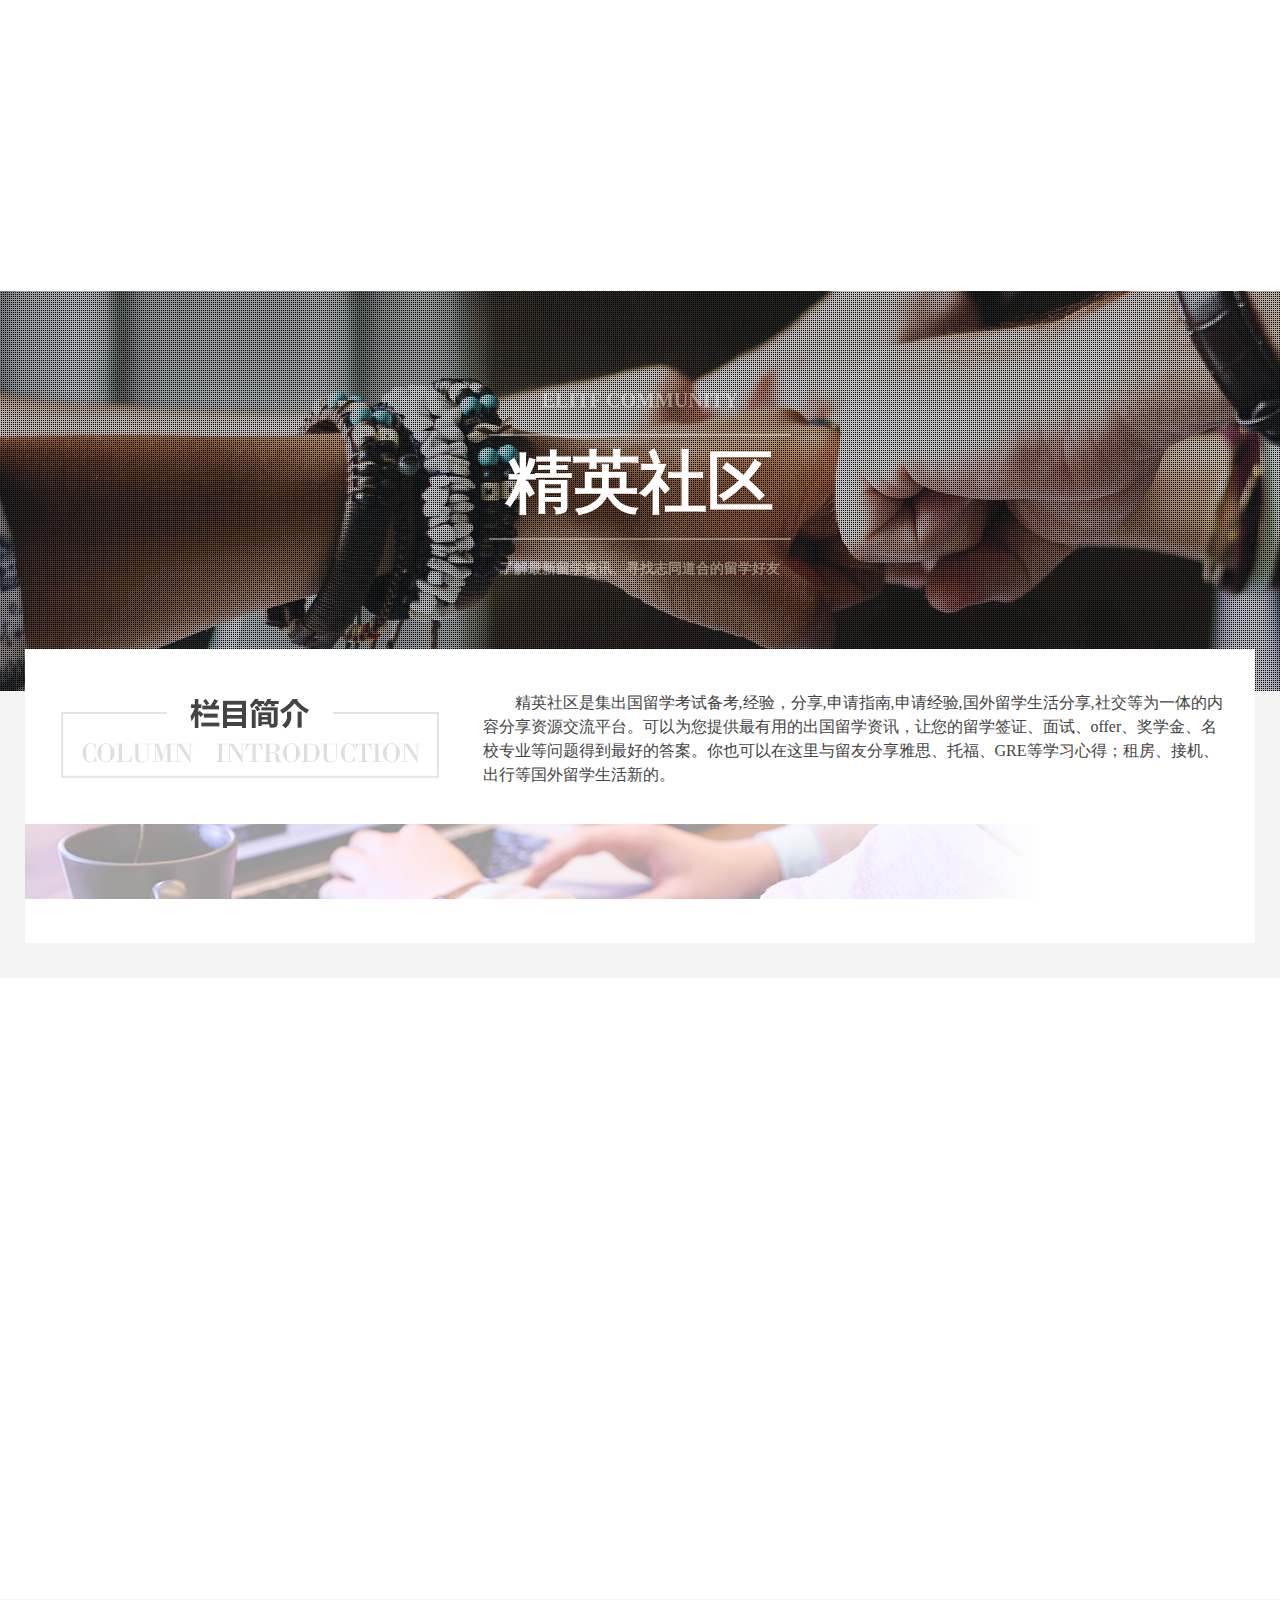
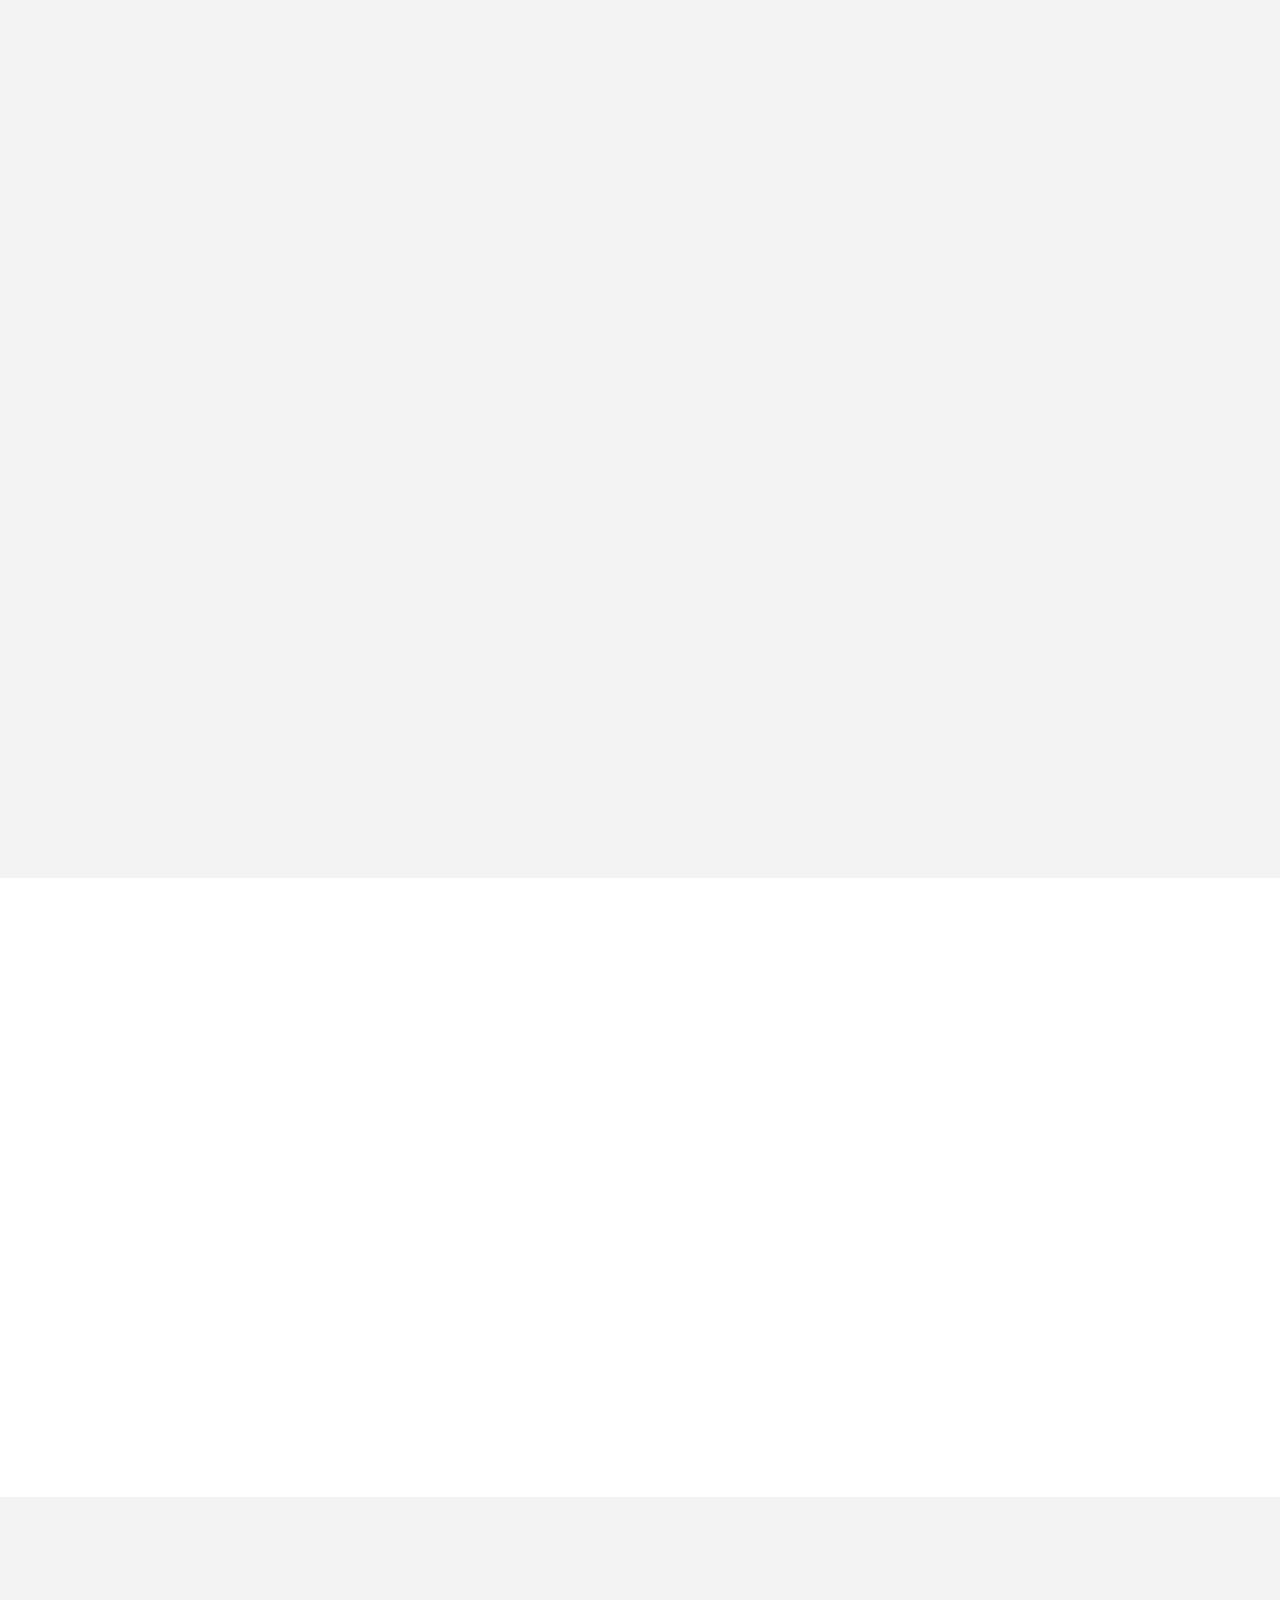
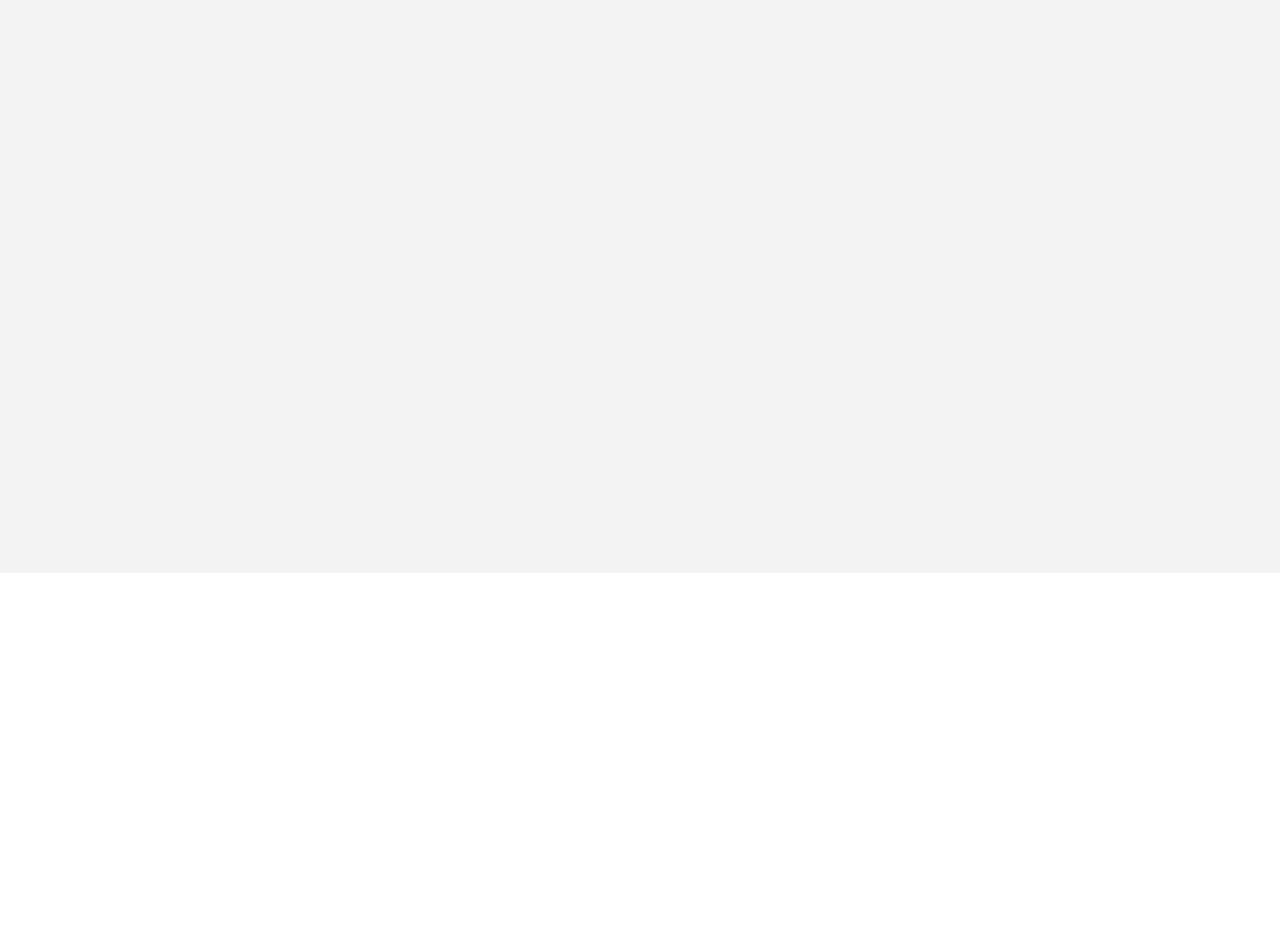
<file: jingyingshequ/index.html>
<!DOCTYPE html>
<html>

	<head>
		<meta charset="UTF-8">
		<meta name="viewport" content="width=device-width,initial-scale=1,minimum-scale=1,maximum-scale=1,user-scalable=no" />
		<link rel="stylesheet" type="text/css" href="css/swiper.css" />

		<link rel="stylesheet" type="text/css" href="css/index.css" />

		<title>Document</title>
	</head>

	<body>
		<div style="width: 100%;height: 291px;"></div>
		<div id="main-xp">
			<div class="warp-xp" id="communtiy">
				<div id="main-title">
					<h2>ELITF COMMUNITY</h2>
					<h1>精英社区</h1>
					<h3>了解最新留学资讯、寻找志同道合的留学好友</h3>
				</div>
				<div id="main-subtitle">
					<div id="subtitle-top">
						<img src="img/精英社区.png"/>
						<p>精英社区是集出国留学考试备考,经验，分享,申请指南,申请经验,国外留学生活分享,社交等为一体的内容分享资源交流平台。可以为您提供最有用的出国留学资讯，让您的留学签证、面试、offer、奖学金、名校专业等问题得到最好的答案。你也可以在这里与留友分享雅思、托福、GRE等学习心得；租房、接机、出行等国外留学生活新的。</p>
					</div>
					<img src="img/tu.png"/>
				</div>
			</div>
			<div class="warp-xp" id="message">
				<div class="content-xp">
					<h2>留学资讯</h2>
					<div class="main-title-block">
						<div class="content_title-warp">
							<span>Overseas infomation</span>
						</div>
					</div>
					<div id="content-row-xp">
						<ul id="content-row-left-list">
							<li class="content-row-left-item content-row-left-item-active">
								<div class="row-left-item-block">
									<span>推荐</span>
								</div>
								<div class="row-left-item-triangle">

								</div>
							</li>
							<li class="content-row-left-item">
								<div class="row-left-item-block">
									<span>留学</span>
								</div>
								<div class="row-left-item-triangle">

								</div>
							</li>
							<li class="content-row-left-item">
								<div class="row-left-item-block">
									<span>移民</span>
								</div>
								<div class="row-left-item-triangle">

								</div>
							</li>
							<li class="content-row-left-item">
								<div class="row-left-item-block">
									<span>院校</span>
								</div>
								<div class="row-left-item-triangle">

								</div>
							</li>
							<li class="content-row-left-item">
								<div class="row-left-item-block">
									<span>就业</span>
								</div>
								<div class="row-left-item-triangle">

								</div>
							</li>
							<li class="content-row-left-item">
								<div class="row-left-item-block">
									<span>签证</span>
								</div>
								<div class="row-left-item-triangle">

								</div>
							</li>
							<li class="content-row-left-item">
								<div class="row-left-item-block">
									<span>备考</span>
								</div>
								<div class="row-left-item-triangle">

								</div>
							</li>
							<li class="content-row-left-item">
								<div class="row-left-item-block">
									<span>国内</span>
								</div>
								<div class="row-left-item-triangle">

								</div>
							</li>
						</ul>
						<ul id="content-cum-right-list">
							<li class="content-cum-right-item content-cum-right-item-active">
								<div id="message-swiper-container1" class="message-swiper">
									<div class="swiper-wrapper">
										<div class="swiper-slide">
											<a class="message-content-link" href="javascript:void(0);">
												<img src="img/rank/America.jpg" />
												<div class="img-text">
													<span>123</span>
												</div>
											</a>
										</div>

										<div class="swiper-slide">
											<a class="message-content-link" href="javascript:void(0);">
												<img src="img/rank/Australia.jpg" />
												<div class="img-text">
													<span>dwad</span>
												</div>
											</a>
										</div>
										<div class="swiper-slide">
											<a class="message-content-link" href="javascript:void(0);">
												<img src="img/rank/America.jpg" />
												<div class="img-text">
													<span>123123</span>
												</div>
											</a>
										</div>
										<div class="swiper-slide">
											<a class="message-content-link" href="javascript:void(0);">
												<img src="img/rank/California.jpg" />
												<div class="img-text">
													<span>dawdwdawdwdawdwdawdwdawdwdawdwdawdwdawdwdawdwdawdwdawdwdawdwdawdwdawdwdawdwdawdwdawdwdawdw</span>
												</div>
											</a>
										</div>
									</div>
									<div class="swiper-pagination"></div>
								</div>
								<div class="message-content-right">
									<div class="message-content-right-top">
										<h3>考GRE还是GMAT？商学院招生官有话说-推荐</h3>
										<span>出国租房要注意什么出国租房要注意房什么出国租房要注意什么出国租房租房要注意什么出国租意什么出国租房要房注意什么意什么出国租房要房注意什么
										<a href="javascript:void(0);">[详情]</a>
									</span>
									</div>
									<div class="message-content-right-bottom">
										<ul>
											<li>
												<a href="javascript:void(0);">
													正确区分雅思跟托福有什么区别 为出国留学做准备
												</a>
											</li>
											<li>
												<a href="javascript:void(0);">
													关于雅思考试你必须知道的9件事!
												</a>
											</li>
											<li>
												<a href="javascript:void(0);">
													美国取消6月SAT所有国际考场，国际考生措手不及！
												</a>
											</li>
											<li>
												<a href="javascript:void(0);">
													托福听力考试对于词汇的3点要求
												</a>
											</li>
											<li>
												<a href="javascript:void(0);">
													留学福音！澳大利亚所有高校均接受托福成绩！
												</a>
											</li>
										</ul>
									</div>
								</div>
							</li>
							<li class="content-cum-right-item">
								<div id="message-swiper-container2" class="message-swiper">
									<div class="swiper-wrapper">
										<div class="swiper-slide">
											<a class="message-content-link" href="javascript:void(0);">
												<img src="img/rank/America.jpg" />
												<div class="img-text">
													<span>123</span>
												</div>
											</a>
										</div>
										<div class="swiper-slide">
											<a class="message-content-link" href="javascript:void(0);">
												<img src="img/rank/Australia.jpg" />
												<div class="img-text">
													<span>dwad</span>
												</div>
											</a>
										</div>
										<div class="swiper-slide">
											<a class="message-content-link" href="javascript:void(0);">
												<img src="img/rank/California.jpg" />
												<div class="img-text">
													<span>dawdwdawdwdawdwdawdwdawdwdawdwdawdwdawdwdawdwdawdwdawdwdawdwdawdwdawdwdawdwdawdwdawdwdawdw</span>
												</div>
											</a>
										</div>
									</div>
									<div class="swiper-pagination"></div>
								</div>
								<div class="message-content-right">
									<div class="message-content-right-top">
										<h3>考GRE还是GMAT？商学院招生官有话说-留学</h3>
										<span>出国租房要注意什么出国租房要注意房什么出国租房要注意什么出国租房租房要注意什么出国租意什么出国租房要房注意什么意什么出国租房要房注意什么
										<a href="javascript:void(0);">[详情]</a>
									</span>
									</div>
									<div class="message-content-right-bottom">
										<ul>
											<li>
												<a href="javascript:void(0);">
													正确区分雅思跟托福有什么区别 为出国留学做准备
												</a>
											</li>
											<li>
												<a href="javascript:void(0);">
													关于雅思考试你必须知道的9件事!
												</a>
											</li>
											<li>
												<a href="javascript:void(0);">
													美国取消6月SAT所有国际考场，国际考生措手不及！
												</a>
											</li>
											<li>
												<a href="javascript:void(0);">
													托福听力考试对于词汇的3点要求
												</a>
											</li>
											<li>
												<a href="javascript:void(0);">
													留学福音！澳大利亚所有高校均接受托福成绩！
												</a>
											</li>
										</ul>
									</div>
								</div>
							</li>
							<li class="content-cum-right-item">
								<div id="message-swiper-container3" class="message-swiper">
									<div class="swiper-wrapper">
										<div class="swiper-slide">
											<a class="message-content-link" href="javascript:void(0);">
												<img src="img/rank/America.jpg" />
												<div class="img-text">
													<span>123</span>
												</div>
											</a>
										</div>
										<div class="swiper-slide">
											<a class="message-content-link" href="javascript:void(0);">
												<img src="img/rank/Australia.jpg" />
												<div class="img-text">
													<span>dwad</span>
												</div>
											</a>
										</div>
										<div class="swiper-slide">
											<a class="message-content-link" href="javascript:void(0);">
												<img src="img/rank/California.jpg" />
												<div class="img-text">
													<span>dawdwdawdwdawdwdawdwdawdwdawdwdawdwdawdwdawdwdawdwdawdwdawdwdawdwdawdwdawdwdawdwdawdwdawdw</span>
												</div>
											</a>
										</div>
									</div>
									<div class="swiper-pagination"></div>
								</div>
								<div class="message-content-right">
									<div class="message-content-right-top">
										<h3>考GRE还是GMAT？商学院招生官有话说-移民</h3>
										<span>出国租房要注意什么出国租房要注意房什么出国租房要注意什么出国租房租房要注意什么出国租意什么出国租房要房注意什么意什么出国租房要房注意什么
										<a href="javascript:void(0);">[详情]</a>
									</span>
									</div>
									<div class="message-content-right-bottom">
										<ul>
											<li>
												<a href="javascript:void(0);">
													正确区分雅思跟托福有什么区别 为出国留学做准备
												</a>
											</li>
											<li>
												<a href="javascript:void(0);">
													关于雅思考试你必须知道的9件事!
												</a>
											</li>
											<li>
												<a href="javascript:void(0);">
													美国取消6月SAT所有国际考场，国际考生措手不及！
												</a>
											</li>
											<li>
												<a href="javascript:void(0);">
													托福听力考试对于词汇的3点要求
												</a>
											</li>
											<li>
												<a href="javascript:void(0);">
													留学福音！澳大利亚所有高校均接受托福成绩！
												</a>
											</li>
										</ul>
									</div>
								</div>
							</li>
							<li class="content-cum-right-item">
								<div id="message-swiper-container4" class="message-swiper">
									<div class="swiper-wrapper">
										<div class="swiper-slide">
											<a class="message-content-link" href="javascript:void(0);">
												<img src="img/rank/America.jpg" />
												<div class="img-text">
													<span>123</span>
												</div>
											</a>
										</div>
										<div class="swiper-slide">
											<a class="message-content-link" href="javascript:void(0);">
												<img src="img/rank/Australia.jpg" />
												<div class="img-text">
													<span>dwad</span>
												</div>
											</a>
										</div>
										<div class="swiper-slide">
											<a class="message-content-link" href="javascript:void(0);">
												<img src="img/rank/California.jpg" />
												<div class="img-text">
													<span>dawdwdawdwdawdwdawdwdawdwdawdwdawdwdawdwdawdwdawdwdawdwdawdwdawdwdawdwdawdwdawdwdawdwdawdw</span>
												</div>
											</a>
										</div>
									</div>
									<div class="swiper-pagination"></div>
								</div>
								<div class="message-content-right">
									<div class="message-content-right-top">
										<h3>考GRE还是GMAT？商学院招生官有话说-院校</h3>
										<span>出国租房要注意什么出国租房要注意房什么出国租房要注意什么出国租房租房要注意什么出国租意什么出国租房要房注意什么意什么出国租房要房注意什么
										<a href="javascript:void(0);">[详情]</a>
									</span>
									</div>
									<div class="message-content-right-bottom">
										<ul>
											<li>
												<a href="javascript:void(0);">
													正确区分雅思跟托福有什么区别 为出国留学做准备
												</a>
											</li>
											<li>
												<a href="javascript:void(0);">
													关于雅思考试你必须知道的9件事!
												</a>
											</li>
											<li>
												<a href="javascript:void(0);">
													美国取消6月SAT所有国际考场，国际考生措手不及！
												</a>
											</li>
											<li>
												<a href="javascript:void(0);">
													托福听力考试对于词汇的3点要求
												</a>
											</li>
											<li>
												<a href="javascript:void(0);">
													留学福音！澳大利亚所有高校均接受托福成绩！
												</a>
											</li>
										</ul>
									</div>
								</div>
							</li>
							<li class="content-cum-right-item">
								<div id="message-swiper-container5" class="message-swiper">
									<div class="swiper-wrapper">
										<div class="swiper-slide">
											<a class="message-content-link" href="javascript:void(0);">
												<img src="img/rank/America.jpg" />
												<div class="img-text">
													<span>123</span>
												</div>
											</a>
										</div>
										<div class="swiper-slide">
											<a class="message-content-link" href="javascript:void(0);">
												<img src="img/rank/Australia.jpg" />
												<div class="img-text">
													<span>dwad</span>
												</div>
											</a>
										</div>
										<div class="swiper-slide">
											<a class="message-content-link" href="javascript:void(0);">
												<img src="img/rank/California.jpg" />
												<div class="img-text">
													<span>dawdwdawdwdawdwdawdwdawdwdawdwdawdwdawdwdawdwdawdwdawdwdawdwdawdwdawdwdawdwdawdwdawdwdawdw</span>
												</div>
											</a>
										</div>
									</div>
									<div class="swiper-pagination"></div>
								</div>
								<div class="message-content-right">
									<div class="message-content-right-top">
										<h3>考GRE还是GMAT？商学院招生官有话说-就业</h3>
										<span>出国租房要注意什么出国租房要注意房什么出国租房要注意什么出国租房租房要注意什么出国租意什么出国租房要房注意什么意什么出国租房要房注意什么
										<a href="javascript:void(0);">[详情]</a>
									</span>
									</div>
									<div class="message-content-right-bottom">
										<ul>
											<li>
												<a href="javascript:void(0);">
													正确区分雅思跟托福有什么区别 为出国留学做准备
												</a>
											</li>
											<li>
												<a href="javascript:void(0);">
													关于雅思考试你必须知道的9件事!
												</a>
											</li>
											<li>
												<a href="javascript:void(0);">
													美国取消6月SAT所有国际考场，国际考生措手不及！
												</a>
											</li>
											<li>
												<a href="javascript:void(0);">
													托福听力考试对于词汇的3点要求
												</a>
											</li>
											<li>
												<a href="javascript:void(0);">
													留学福音！澳大利亚所有高校均接受托福成绩！
												</a>
											</li>
										</ul>
									</div>
								</div>
							</li>
							<li class="content-cum-right-item">
								<div id="message-swiper-container6" class="message-swiper">
									<div class="swiper-wrapper">
										<div class="swiper-slide">
											<a class="message-content-link" href="javascript:void(0);">
												<img src="img/rank/America.jpg" />
												<div class="img-text">
													<span>123</span>
												</div>
											</a>
										</div>
										<div class="swiper-slide">
											<a class="message-content-link" href="javascript:void(0);">
												<img src="img/rank/Australia.jpg" />
												<div class="img-text">
													<span>dwad</span>
												</div>
											</a>
										</div>
										<div class="swiper-slide">
											<a class="message-content-link" href="javascript:void(0);">
												<img src="img/rank/California.jpg" />
												<div class="img-text">
													<span>dawdwdawdwdawdwdawdwdawdwdawdwdawdwdawdwdawdwdawdwdawdwdawdwdawdwdawdwdawdwdawdwdawdwdawdw</span>
												</div>
											</a>
										</div>
									</div>
									<div class="swiper-pagination"></div>
								</div>
								<div class="message-content-right">
									<div class="message-content-right-top">
										<h3>考GRE还是GMAT？商学院招生官有话说-签证</h3>
										<span>出国租房要注意什么出国租房要注意房什么出国租房要注意什么出国租房租房要注意什么出国租意什么出国租房要房注意什么意什么出国租房要房注意什么
										<a href="javascript:void(0);">[详情]</a>
									</span>
									</div>
									<div class="message-content-right-bottom">
										<ul>
											<li>
												<a href="javascript:void(0);">
													正确区分雅思跟托福有什么区别 为出国留学做准备
												</a>
											</li>
											<li>
												<a href="javascript:void(0);">
													关于雅思考试你必须知道的9件事!
												</a>
											</li>
											<li>
												<a href="javascript:void(0);">
													美国取消6月SAT所有国际考场，国际考生措手不及！
												</a>
											</li>
											<li>
												<a href="javascript:void(0);">
													托福听力考试对于词汇的3点要求
												</a>
											</li>
											<li>
												<a href="javascript:void(0);">
													留学福音！澳大利亚所有高校均接受托福成绩！
												</a>
											</li>
										</ul>
									</div>
								</div>
							</li>
							<li class="content-cum-right-item">
								<div id="message-swiper-container7" class="message-swiper">
									<div class="swiper-wrapper">
										<div class="swiper-slide">
											<a class="message-content-link" href="javascript:void(0);">
												<img src="img/rank/America.jpg" />
												<div class="img-text">
													<span>123</span>
												</div>
											</a>
										</div>
										<div class="swiper-slide">
											<a class="message-content-link" href="javascript:void(0);">
												<img src="img/rank/Australia.jpg" />
												<div class="img-text">
													<span>dwad</span>
												</div>
											</a>
										</div>
										<div class="swiper-slide">
											<a class="message-content-link" href="javascript:void(0);">
												<img src="img/rank/California.jpg" />
												<div class="img-text">
													<span>dawdwdawdwdawdwdawdwdawdwdawdwdawdwdawdwdawdwdawdwdawdwdawdwdawdwdawdwdawdwdawdwdawdwdawdw</span>
												</div>
											</a>
										</div>
									</div>
									<div class="swiper-pagination"></div>
								</div>
								<div class="message-content-right">
									<div class="message-content-right-top">
										<h3>考GRE还是GMAT？商学院招生官有话说-备考</h3>
										<span>出国租房要注意什么出国租房要注意房什么出国租房要注意什么出国租房租房要注意什么出国租意什么出国租房要房注意什么意什么出国租房要房注意什么
										<a href="javascript:void(0);">[详情]</a>
									</span>
									</div>
									<div class="message-content-right-bottom">
										<ul>
											<li>
												<a href="javascript:void(0);">
													正确区分雅思跟托福有什么区别 为出国留学做准备
												</a>
											</li>
											<li>
												<a href="javascript:void(0);">
													关于雅思考试你必须知道的9件事!
												</a>
											</li>
											<li>
												<a href="javascript:void(0);">
													美国取消6月SAT所有国际考场，国际考生措手不及！
												</a>
											</li>
											<li>
												<a href="javascript:void(0);">
													托福听力考试对于词汇的3点要求
												</a>
											</li>
											<li>
												<a href="javascript:void(0);">
													留学福音！澳大利亚所有高校均接受托福成绩！
												</a>
											</li>
										</ul>
									</div>
								</div>
							</li>
							<li class="content-cum-right-item">
								<div id="message-swiper-container8" class="message-swiper">
									<div class="swiper-wrapper">
										<div class="swiper-slide">
											<a class="message-content-link" href="javascript:void(0);">
												<img src="img/rank/America.jpg" />
												<div class="img-text">
													<span>123</span>
												</div>
											</a>
										</div>
										<div class="swiper-slide">
											<a class="message-content-link" href="javascript:void(0);">
												<img src="img/rank/Australia.jpg" />
												<div class="img-text">
													<span>dwad</span>
												</div>
											</a>
										</div>
										<div class="swiper-slide">
											<a class="message-content-link" href="javascript:void(0);">
												<img src="img/rank/California.jpg" />
												<div class="img-text">
													<span>dawdwdawdwdawdwdawdwdawdwdawdwdawdwdawdwdawdwdawdwdawdwdawdwdawdwdawdwdawdwdawdwdawdwdawdw</span>
												</div>
											</a>
										</div>
									</div>
									<div class="swiper-pagination"></div>
								</div>
								<div class="message-content-right">
									<div class="message-content-right-top">
										<h3>考GRE还是GMAT？商学院招生官有话说-国内</h3>
										<span>出国租房要注意什么出国租房要注意房什么出国租房要注意什么出国租房租房要注意什么出国租意什么出国租房要房注意什么意什么出国租房要房注意什么
										<a href="javascript:void(0);">[详情]</a>
									</span>
									</div>
									<div class="message-content-right-bottom">
										<ul>
											<li>
												<a href="javascript:void(0);">
													正确区分雅思跟托福有什么区别 为出国留学做准备
												</a>
											</li>
											<li>
												<a href="javascript:void(0);">
													关于雅思考试你必须知道的9件事!
												</a>
											</li>
											<li>
												<a href="javascript:void(0);">
													美国取消6月SAT所有国际考场，国际考生措手不及！
												</a>
											</li>
											<li>
												<a href="javascript:void(0);">
													托福听力考试对于词汇的3点要求
												</a>
											</li>
											<li>
												<a href="javascript:void(0);">
													留学福音！澳大利亚所有高校均接受托福成绩！
												</a>
											</li>
										</ul>
									</div>
								</div>
							</li>
						</ul>
					</div>
					<div class="warp-content-bottom">
						<a href="javascript:void(0);">浏览所有留学资讯</a>
					</div>
				</div>
			</div>
			<div class="warp-xp" id="strategy">
				<div class="content-xp">
					<h2>留学攻略</h2>
					<div class="main-title-block">
						<div class="content_title-warp">
							<span>Study strategy for studying abroad</span>
						</div>
					</div>
					<div id="strategy-content-main">
						<div id="strategy-content-nav">
							<ul id="strategy-content-nav-list">
								<li class="strategy-content-nav-item strategy-content-nav-item-active">
									<div class="strategy-content-nav-block">
										留学准备
									</div>
									<div class="strategy-content-nav-triangle">

									</div>
								</li>
								<li class="strategy-content-nav-item">
									<div class="strategy-content-nav-block">
										申请技巧
									</div>
									<div class="strategy-content-nav-triangle">

									</div>
								</li>
								<li class="strategy-content-nav-item">
									<div class="strategy-content-nav-block">
										留学文书
									</div>
									<div class="strategy-content-nav-triangle">

									</div>
								</li>
								<li class="strategy-content-nav-item">
									<div class="strategy-content-nav-block">
										签证攻略
									</div>
									<div class="strategy-content-nav-triangle">

									</div>
								</li>
								<li class="strategy-content-nav-item">
									<div class="strategy-content-nav-block">
										行前准备
									</div>
									<div class="strategy-content-nav-triangle">

									</div>
								</li>
								<li class="strategy-content-nav-item">
									<div class="strategy-content-nav-block">
										海外生活
									</div>
									<div class="strategy-content-nav-triangle">

									</div>
								</li>
								<li class="strategy-content-nav-item">
									<div class="strategy-content-nav-block">
										案例分析
									</div>
									<div class="strategy-content-nav-triangle">

									</div>
								</li>
								<li class="strategy-content-nav-item">
									<div class="strategy-content-nav-block">
										留学百科
									</div>
									<div class="strategy-content-nav-triangle">

									</div>
								</li>
							</ul>
						</div>
						<div id="strategy-content-main">
							<ul class="strategy-content-main-list strategy-content-main-list-active">
								<li class="strategy-content-main-item">
									<div>
										<img src="img/rank/Austin.jpg" />
										<div>
											<h3>出国租房要注意什么</h3>
											<p class="content-text">
												出国租房要注意什么出国租房要注意房要注意什么出 国租房要注意什么出国租房要房要注……
												<a href="javascript:void(0);">[详情]</a>
											</p>
											<p class="time-text">
												2017-03-07
											</p>
										</div>
									</div>
								</li>
								<li class="strategy-content-main-item">
									<div>
										<img src="img/rank/Washington.jpg"/>
										<div>
											<h3>出国租房要注意什么</h3>
											<p class="content-text">
												出国租房要注意什么出国租房要注意房要注意什么出 国租房要注意什么出国租房要房要注……
												<a href="javascript:void(0);">[详情]</a>
											</p>
											<p class="time-text">
												2017-03-07
											</p>
										</div>
									</div>
								</li>
								<li class="strategy-content-main-item">
									<div>
										<img src="img/rank/Austin.jpg" />
										<div>
											<h3>出国租房要注意什么</h3>
											<p class="content-text">
												出国租房要注意什么出国租房要注意房要注意什么出 国租房要注意什么出国租房要房要注……
												<a href="javascript:void(0);">[详情]</a>
											</p>
											<p class="time-text">
												2017-03-07
											</p>
										</div>
									</div>
								</li>
								<li class="strategy-content-main-item">
									<div>
										<img src="img/rank/Austin.jpg" />
										<div>
											<h3>出国租房要注意什么</h3>
											<p class="content-text">
												出国租房要注意什么出国租房要注意房要注意什么出 国租房要注意什么出国租房要房要注……
												<a href="javascript:void(0);">[详情]</a>
											</p>
											<p class="time-text">
												2017-03-07
											</p>
										</div>
									</div>
								</li>
								<li class="strategy-content-main-item">
									<div>
										<img src="img/rank/Austin.jpg" />
										<div>
											<h3>出国租房要注意什么</h3>
											<p class="content-text">
												出国租房要注意什么出国租房要注意房要注意什么出 国租房要注意什么出国租房要房要注……
												<a href="javascript:void(0);">[详情]</a>
											</p>
											<p class="time-text">
												2017-03-07
											</p>
										</div>
									</div>
								</li>
								<li class="strategy-content-main-item">
									<div>
										<img src="img/rank/Austin.jpg" />
										<div>
											<h3>出国租房要注意什么</h3>
											<p class="content-text">
												出国租房要注意什么出国租房要注意房要注意什么出 国租房要注意什么出国租房要房要注……
												<a href="javascript:void(0);">[详情]</a>
											</p>
											<p class="time-text">
												2017-03-07
											</p>
										</div>
									</div>
								</li>
							</ul>
							<ul class="strategy-content-main-list">
								<li class="strategy-content-main-item">
									<div>
										<img src="img/rank/Austin.jpg" />
										<div>
											<h3>出国租房要注意什么</h3>
											<p class="content-text">
												出国租房要注意什么出国租房要注意房要注意什么出 国租房要注意什么出国租房要房要注……
												<a href="javascript:void(0);">[详情]</a>
											</p>
											<p class="time-text">
												2017-03-07
											</p>
										</div>
									</div>
								</li>
								<li class="strategy-content-main-item">
									<div>
										<img src="img/rank/Austin.jpg" />
										<div>
											<h3>出国租房要注意什么</h3>
											<p class="content-text">
												出国租房要注意什么出国租房要注意房要注意什么出 国租房要注意什么出国租房要房要注……
												<a href="javascript:void(0);">[详情]</a>
											</p>
											<p class="time-text">
												2017-03-07
											</p>
										</div>
									</div>
								</li>
								<li class="strategy-content-main-item">
									<div>
										<img src="img/rank/Austin.jpg" />
										<div>
											<h3>出国租房要注意什么</h3>
											<p class="content-text">
												出国租房要注意什么出国租房要注意房要注意什么出 国租房要注意什么出国租房要房要注……
												<a href="javascript:void(0);">[详情]</a>
											</p>
											<p class="time-text">
												2017-03-07
											</p>
										</div>
									</div>
								</li>
								<li class="strategy-content-main-item">
									<div>
										<img src="img/rank/Austin.jpg" />
										<div>
											<h3>出国租房要注意什么</h3>
											<p class="content-text">
												出国租房要注意什么出国租房要注意房要注意什么出 国租房要注意什么出国租房要房要注……
												<a href="javascript:void(0);">[详情]</a>
											</p>
											<p class="time-text">
												2017-03-07
											</p>
										</div>
									</div>
								</li>
								<li class="strategy-content-main-item">
									<div>
										<img src="img/rank/Austin.jpg" />
										<div>
											<h3>出国租房要注意什么</h3>
											<p class="content-text">
												出国租房要注意什么出国租房要注意房要注意什么出 国租房要注意什么出国租房要房要注……
												<a href="javascript:void(0);">[详情]</a>
											</p>
											<p class="time-text">
												2017-03-07
											</p>
										</div>
									</div>
								</li>
								<li class="strategy-content-main-item">
									<div>
										<img src="img/rank/Austin.jpg" />
										<div>
											<h3>出国租房要注意什么</h3>
											<p class="content-text">
												出国租房要注意什么出国租房要注意房要注意什么出 国租房要注意什么出国租房要房要注……
												<a href="javascript:void(0);">[详情]</a>
											</p>
											<p class="time-text">
												2017-03-07
											</p>
										</div>
									</div>
								</li>
							</ul>
							<ul class="strategy-content-main-list">
								<li class="strategy-content-main-item">
									<div>
										<img src="img/rank/Austin.jpg" />
										<div>
											<h3>出国租房要注意什么</h3>
											<p class="content-text">
												出国租房要注意什么出国租房要注意房要注意什么出 国租房要注意什么出国租房要房要注……
												<a href="javascript:void(0);">[详情]</a>
											</p>
											<p class="time-text">
												2017-03-07
											</p>
										</div>
									</div>
								</li>
								<li class="strategy-content-main-item">
									<div>
										<img src="img/rank/Austin.jpg" />
										<div>
											<h3>出国租房要注意什么</h3>
											<p class="content-text">
												出国租房要注意什么出国租房要注意房要注意什么出 国租房要注意什么出国租房要房要注……
												<a href="javascript:void(0);">[详情]</a>
											</p>
											<p class="time-text">
												2017-03-07
											</p>
										</div>
									</div>
								</li>
								<li class="strategy-content-main-item">
									<div>
										<img src="img/rank/Austin.jpg" />
										<div>
											<h3>出国租房要注意什么</h3>
											<p class="content-text">
												出国租房要注意什么出国租房要注意房要注意什么出 国租房要注意什么出国租房要房要注……
												<a href="javascript:void(0);">[详情]</a>
											</p>
											<p class="time-text">
												2017-03-07
											</p>
										</div>
									</div>
								</li>
								<li class="strategy-content-main-item">
									<div>
										<img src="img/rank/Austin.jpg" />
										<div>
											<h3>出国租房要注意什么</h3>
											<p class="content-text">
												出国租房要注意什么出国租房要注意房要注意什么出 国租房要注意什么出国租房要房要注……
												<a href="javascript:void(0);">[详情]</a>
											</p>
											<p class="time-text">
												2017-03-07
											</p>
										</div>
									</div>
								</li>
								<li class="strategy-content-main-item">
									<div>
										<img src="img/rank/Austin.jpg" />
										<div>
											<h3>出国租房要注意什么</h3>
											<p class="content-text">
												出国租房要注意什么出国租房要注意房要注意什么出 国租房要注意什么出国租房要房要注……
												<a href="javascript:void(0);">[详情]</a>
											</p>
											<p class="time-text">
												2017-03-07
											</p>
										</div>
									</div>
								</li>
								<li class="strategy-content-main-item">
									<div>
										<img src="img/rank/Austin.jpg" />
										<div>
											<h3>出国租房要注意什么</h3>
											<p class="content-text">
												出国租房要注意什么出国租房要注意房要注意什么出 国租房要注意什么出国租房要房要注……
												<a href="javascript:void(0);">[详情]</a>
											</p>
											<p class="time-text">
												2017-03-07
											</p>
										</div>
									</div>
								</li>
							</ul>
							<ul class="strategy-content-main-list">
								<li class="strategy-content-main-item">
									<div>
										<img src="img/rank/Austin.jpg" />
										<div>
											<h3>出国租房要注意什么</h3>
											<p class="content-text">
												出国租房要注意什么出国租房要注意房要注意什么出 国租房要注意什么出国租房要房要注……
												<a href="javascript:void(0);">[详情]</a>
											</p>
											<p class="time-text">
												2017-03-07
											</p>
										</div>
									</div>
								</li>
								<li class="strategy-content-main-item">
									<div>
										<img src="img/rank/Austin.jpg" />
										<div>
											<h3>出国租房要注意什么</h3>
											<p class="content-text">
												出国租房要注意什么出国租房要注意房要注意什么出 国租房要注意什么出国租房要房要注……
												<a href="javascript:void(0);">[详情]</a>
											</p>
											<p class="time-text">
												2017-03-07
											</p>
										</div>
									</div>
								</li>
								<li class="strategy-content-main-item">
									<div>
										<img src="img/rank/Austin.jpg" />
										<div>
											<h3>出国租房要注意什么</h3>
											<p class="content-text">
												出国租房要注意什么出国租房要注意房要注意什么出 国租房要注意什么出国租房要房要注……
												<a href="javascript:void(0);">[详情]</a>
											</p>
											<p class="time-text">
												2017-03-07
											</p>
										</div>
									</div>
								</li>
								<li class="strategy-content-main-item">
									<div>
										<img src="img/rank/Austin.jpg" />
										<div>
											<h3>出国租房要注意什么</h3>
											<p class="content-text">
												出国租房要注意什么出国租房要注意房要注意什么出 国租房要注意什么出国租房要房要注……
												<a href="javascript:void(0);">[详情]</a>
											</p>
											<p class="time-text">
												2017-03-07
											</p>
										</div>
									</div>
								</li>
								<li class="strategy-content-main-item">
									<div>
										<img src="img/rank/Austin.jpg" />
										<div>
											<h3>出国租房要注意什么</h3>
											<p class="content-text">
												出国租房要注意什么出国租房要注意房要注意什么出 国租房要注意什么出国租房要房要注……
												<a href="javascript:void(0);">[详情]</a>
											</p>
											<p class="time-text">
												2017-03-07
											</p>
										</div>
									</div>
								</li>
								<li class="strategy-content-main-item">
									<div>
										<img src="img/rank/Austin.jpg" />
										<div>
											<h3>出国租房要注意什么</h3>
											<p class="content-text">
												出国租房要注意什么出国租房要注意房要注意什么出 国租房要注意什么出国租房要房要注……
												<a href="javascript:void(0);">[详情]</a>
											</p>
											<p class="time-text">
												2017-03-07
											</p>
										</div>
									</div>
								</li>
							</ul>
							<ul class="strategy-content-main-list">
								<li class="strategy-content-main-item">
									<div>
										<img src="img/rank/Austin.jpg" />
										<div>
											<h3>出国租房要注意什么</h3>
											<p class="content-text">
												出国租房要注意什么出国租房要注意房要注意什么出 国租房要注意什么出国租房要房要注……
												<a href="javascript:void(0);">[详情]</a>
											</p>
											<p class="time-text">
												2017-03-07
											</p>
										</div>
									</div>
								</li>
								<li class="strategy-content-main-item">
									<div>
										<img src="img/rank/Austin.jpg" />
										<div>
											<h3>出国租房要注意什么</h3>
											<p class="content-text">
												出国租房要注意什么出国租房要注意房要注意什么出 国租房要注意什么出国租房要房要注……
												<a href="javascript:void(0);">[详情]</a>
											</p>
											<p class="time-text">
												2017-03-07
											</p>
										</div>
									</div>
								</li>
								<li class="strategy-content-main-item">
									<div>
										<img src="img/rank/Austin.jpg" />
										<div>
											<h3>出国租房要注意什么</h3>
											<p class="content-text">
												出国租房要注意什么出国租房要注意房要注意什么出 国租房要注意什么出国租房要房要注……
												<a href="javascript:void(0);">[详情]</a>
											</p>
											<p class="time-text">
												2017-03-07
											</p>
										</div>
									</div>
								</li>
								<li class="strategy-content-main-item">
									<div>
										<img src="img/rank/Austin.jpg" />
										<div>
											<h3>出国租房要注意什么</h3>
											<p class="content-text">
												出国租房要注意什么出国租房要注意房要注意什么出 国租房要注意什么出国租房要房要注……
												<a href="javascript:void(0);">[详情]</a>
											</p>
											<p class="time-text">
												2017-03-07
											</p>
										</div>
									</div>
								</li>
								<li class="strategy-content-main-item">
									<div>
										<img src="img/rank/Austin.jpg" />
										<div>
											<h3>出国租房要注意什么</h3>
											<p class="content-text">
												出国租房要注意什么出国租房要注意房要注意什么出 国租房要注意什么出国租房要房要注……
												<a href="javascript:void(0);">[详情]</a>
											</p>
											<p class="time-text">
												2017-03-07
											</p>
										</div>
									</div>
								</li>
								<li class="strategy-content-main-item">
									<div>
										<img src="img/rank/Austin.jpg" />
										<div>
											<h3>出国租房要注意什么</h3>
											<p class="content-text">
												出国租房要注意什么出国租房要注意房要注意什么出 国租房要注意什么出国租房要房要注……
												<a href="javascript:void(0);">[详情]</a>
											</p>
											<p class="time-text">
												2017-03-07
											</p>
										</div>
									</div>
								</li>
							</ul>
							<ul class="strategy-content-main-list">
								<li class="strategy-content-main-item">
									<div>
										<img src="img/rank/Austin.jpg" />
										<div>
											<h3>出国租房要注意什么</h3>
											<p class="content-text">
												出国租房要注意什么出国租房要注意房要注意什么出 国租房要注意什么出国租房要房要注……
												<a href="javascript:void(0);">[详情]</a>
											</p>
											<p class="time-text">
												2017-03-07
											</p>
										</div>
									</div>
								</li>
								<li class="strategy-content-main-item">
									<div>
										<img src="img/rank/Austin.jpg" />
										<div>
											<h3>出国租房要注意什么</h3>
											<p class="content-text">
												出国租房要注意什么出国租房要注意房要注意什么出 国租房要注意什么出国租房要房要注……
												<a href="javascript:void(0);">[详情]</a>
											</p>
											<p class="time-text">
												2017-03-07
											</p>
										</div>
									</div>
								</li>
								<li class="strategy-content-main-item">
									<div>
										<img src="img/rank/Austin.jpg" />
										<div>
											<h3>出国租房要注意什么</h3>
											<p class="content-text">
												出国租房要注意什么出国租房要注意房要注意什么出 国租房要注意什么出国租房要房要注……
												<a href="javascript:void(0);">[详情]</a>
											</p>
											<p class="time-text">
												2017-03-07
											</p>
										</div>
									</div>
								</li>
								<li class="strategy-content-main-item">
									<div>
										<img src="img/rank/Austin.jpg" />
										<div>
											<h3>出国租房要注意什么</h3>
											<p class="content-text">
												出国租房要注意什么出国租房要注意房要注意什么出 国租房要注意什么出国租房要房要注……
												<a href="javascript:void(0);">[详情]</a>
											</p>
											<p class="time-text">
												2017-03-07
											</p>
										</div>
									</div>
								</li>
								<li class="strategy-content-main-item">
									<div>
										<img src="img/rank/Austin.jpg" />
										<div>
											<h3>出国租房要注意什么</h3>
											<p class="content-text">
												出国租房要注意什么出国租房要注意房要注意什么出 国租房要注意什么出国租房要房要注……
												<a href="javascript:void(0);">[详情]</a>
											</p>
											<p class="time-text">
												2017-03-07
											</p>
										</div>
									</div>
								</li>
								<li class="strategy-content-main-item">
									<div>
										<img src="img/rank/Austin.jpg" />
										<div>
											<h3>出国租房要注意什么</h3>
											<p class="content-text">
												出国租房要注意什么出国租房要注意房要注意什么出 国租房要注意什么出国租房要房要注……
												<a href="javascript:void(0);">[详情]</a>
											</p>
											<p class="time-text">
												2017-03-07
											</p>
										</div>
									</div>
								</li>
							</ul>
							<ul class="strategy-content-main-list">
								<li class="strategy-content-main-item">
									<div>
										<img src="img/rank/Austin.jpg" />
										<div>
											<h3>出国租房要注意什么</h3>
											<p class="content-text">
												出国租房要注意什么出国租房要注意房要注意什么出 国租房要注意什么出国租房要房要注……
												<a href="javascript:void(0);">[详情]</a>
											</p>
											<p class="time-text">
												2017-03-07
											</p>
										</div>
									</div>
								</li>
								<li class="strategy-content-main-item">
									<div>
										<img src="img/rank/Austin.jpg" />
										<div>
											<h3>出国租房要注意什么</h3>
											<p class="content-text">
												出国租房要注意什么出国租房要注意房要注意什么出 国租房要注意什么出国租房要房要注……
												<a href="javascript:void(0);">[详情]</a>
											</p>
											<p class="time-text">
												2017-03-07
											</p>
										</div>
									</div>
								</li>
								<li class="strategy-content-main-item">
									<div>
										<img src="img/rank/Austin.jpg" />
										<div>
											<h3>出国租房要注意什么</h3>
											<p class="content-text">
												出国租房要注意什么出国租房要注意房要注意什么出 国租房要注意什么出国租房要房要注……
												<a href="javascript:void(0);">[详情]</a>
											</p>
											<p class="time-text">
												2017-03-07
											</p>
										</div>
									</div>
								</li>
								<li class="strategy-content-main-item">
									<div>
										<img src="img/rank/Austin.jpg" />
										<div>
											<h3>出国租房要注意什么</h3>
											<p class="content-text">
												出国租房要注意什么出国租房要注意房要注意什么出 国租房要注意什么出国租房要房要注……
												<a href="javascript:void(0);">[详情]</a>
											</p>
											<p class="time-text">
												2017-03-07
											</p>
										</div>
									</div>
								</li>
								<li class="strategy-content-main-item">
									<div>
										<img src="img/rank/Austin.jpg" />
										<div>
											<h3>出国租房要注意什么</h3>
											<p class="content-text">
												出国租房要注意什么出国租房要注意房要注意什么出 国租房要注意什么出国租房要房要注……
												<a href="javascript:void(0);">[详情]</a>
											</p>
											<p class="time-text">
												2017-03-07
											</p>
										</div>
									</div>
								</li>
								<li class="strategy-content-main-item">
									<div>
										<img src="img/rank/Austin.jpg" />
										<div>
											<h3>出国租房要注意什么</h3>
											<p class="content-text">
												出国租房要注意什么出国租房要注意房要注意什么出 国租房要注意什么出国租房要房要注……
												<a href="javascript:void(0);">[详情]</a>
											</p>
											<p class="time-text">
												2017-03-07
											</p>
										</div>
									</div>
								</li>
							</ul>
							<ul class="strategy-content-main-list">
								<li class="strategy-content-main-item">
									<div>
										<img src="img/rank/Austin.jpg" />
										<div>
											<h3>出国租房要注意什么</h3>
											<p class="content-text">
												出国租房要注意什么出国租房要注意房要注意什么出 国租房要注意什么出国租房要房要注……
												<a href="javascript:void(0);">[详情]</a>
											</p>
											<p class="time-text">
												2017-03-07
											</p>
										</div>
									</div>
								</li>
								<li class="strategy-content-main-item">
									<div>
										<img src="img/rank/Austin.jpg" />
										<div>
											<h3>出国租房要注意什么</h3>
											<p class="content-text">
												出国租房要注意什么出国租房要注意房要注意什么出 国租房要注意什么出国租房要房要注……
												<a href="javascript:void(0);">[详情]</a>
											</p>
											<p class="time-text">
												2017-03-07
											</p>
										</div>
									</div>
								</li>
								<li class="strategy-content-main-item">
									<div>
										<img src="img/rank/Austin.jpg" />
										<div>
											<h3>出国租房要注意什么</h3>
											<p class="content-text">
												出国租房要注意什么出国租房要注意房要注意什么出 国租房要注意什么出国租房要房要注……
												<a href="javascript:void(0);">[详情]</a>
											</p>
											<p class="time-text">
												2017-03-07
											</p>
										</div>
									</div>
								</li>
								<li class="strategy-content-main-item">
									<div>
										<img src="img/rank/Austin.jpg" />
										<div>
											<h3>出国租房要注意什么</h3>
											<p class="content-text">
												出国租房要注意什么出国租房要注意房要注意什么出 国租房要注意什么出国租房要房要注……
												<a href="javascript:void(0);">[详情]</a>
											</p>
											<p class="time-text">
												2017-03-07
											</p>
										</div>
									</div>
								</li>
								<li class="strategy-content-main-item">
									<div>
										<img src="img/rank/Austin.jpg" />
										<div>
											<h3>出国租房要注意什么</h3>
											<p class="content-text">
												出国租房要注意什么出国租房要注意房要注意什么出 国租房要注意什么出国租房要房要注……
												<a href="javascript:void(0);">[详情]</a>
											</p>
											<p class="time-text">
												2017-03-07
											</p>
										</div>
									</div>
								</li>
								<li class="strategy-content-main-item">
									<div>
										<img src="img/rank/Austin.jpg" />
										<div>
											<h3>出国租房要注意什么</h3>
											<p class="content-text">
												出国租房要注意什么出国租房要注意房要注意什么出 国租房要注意什么出国租房要房要注……
												<a href="javascript:void(0);">[详情]</a>
											</p>
											<p class="time-text">
												2017-03-07
											</p>
										</div>
									</div>
								</li>
							</ul>
						</div>
					</div>
					<div class="warp-content-bottom">
						<a href="javascript:void(0);">浏览所有留学攻略</a>
					</div>
				</div>
			</div>
			<div class="warp-xp" id="proforma">
				<div class="content-xp">
					<h2>留学备考</h2>
					<div class="main-title-block">
						<div class="content_title-warp">
							<span>Pro forma for studying abroad</span>
						</div>
					</div>
					<div id="proforma-content-main">
						<div id="proforma-content-left">
							<ul id="proforma-content-left-list">
								<li class="proforma-content-left-item proforma-content-left-item-active">
									<div class="proforma-content-nav-block">
										<img src="img/精英图标.png"/>
										<span>学科考试</span>
									</div>
									<div class="proforma-content-nav-triangle">

									</div>
								</li>
								<li class="proforma-content-left-item">
									<div class="proforma-content-nav-block">
										<img src="img/精英图标.png"/>
										<span>外语考试</span>
									</div>
									<div class="proforma-content-nav-triangle">

									</div>
								</li>
								<li class="proforma-content-left-item">
									<div class="proforma-content-nav-block">
										<img src="img/精英图标.png"/>
										<span>标准化考试</span>
									</div>
									<div class="proforma-content-nav-triangle">

									</div>
								</li>
							</ul>
						</div>
						<div id="proforma-content-right">
							<ul id="content-cum-right-list">
								<li class="content-cum-right-item content-cum-right-item-active">
									<div id="proforma-swiper-container1" class="proforma-swiper">
										<div class="swiper-wrapper">
											<div class="swiper-slide">
												<a class="message-content-link" href="javascript:void(0);">
													<img src="img/rank/America.jpg" />
													<div class="img-text">
														<span>123</span>
													</div>
												</a>
											</div>
											<div class="swiper-slide">
												<a class="message-content-link" href="javascript:void(0);">
													<img src="img/rank/Australia.jpg" />
													<div class="img-text">
														<span>dwad</span>
													</div>
												</a>
											</div>
											<div class="swiper-slide">
												<a class="message-content-link" href="javascript:void(0);">
													<img src="img/rank/California.jpg" />
													<div class="img-text">
														<span>dawdwdawdwdawdwdawdwdawdwdawdwdawdwdawdwdawdwdawdwdawdwdawdwdawdwdawdwdawdwdawdwdawdwdawdw</span>
													</div>
												</a>
											</div>
										</div>
										<div class="swiper-pagination"></div>
									</div>
									<div class="message-content-right">
										<div class="message-content-right-top">
											<h3>考GRE还是GMAT？商学院招生官有话说</h3>
											<span>出国租房要注意什么出国租房要注意房什么出国租房要注么出国租房要房出国租房要注意什房要房...
												<a href="javascript:void(0);">[详情]</a>
											</span>
										</div>
										<div class="message-content-right-bottom">
											<ul>
												<li>
													<a href="javascript:void(0);">
														正确区分雅思跟托福有什么区别 为出国留学做准备
													</a>
												</li>
												<li>
													<a href="javascript:void(0);">
														关于雅思考试你必须知道的9件事!
													</a>
												</li>
												<li>
													<a href="javascript:void(0);">
														美国取消6月SAT所有国际考场，国际考生措手不及！
													</a>
												</li>
												<li>
													<a href="javascript:void(0);">
														托福听力考试对于词汇的3点要求
													</a>
												</li>
												<li>
													<a href="javascript:void(0);">
														留学福音！澳大利亚所有高校均接受托福成绩！
													</a>
												</li>
											</ul>
										</div>
									</div>
								</li>
								<li class="content-cum-right-item">
									<div id="proforma-swiper-container2" class="proforma-swiper">
										<div class="swiper-wrapper">
											<div class="swiper-slide">
												<a class="message-content-link" href="javascript:void(0);">
													<img src="img/rank/America.jpg" />
													<div class="img-text">
														<span>123</span>
													</div>
												</a>
											</div>
											<div class="swiper-slide">
												<a class="message-content-link" href="javascript:void(0);">
													<img src="img/rank/Australia.jpg" />
													<div class="img-text">
														<span>dwad</span>
													</div>
												</a>
											</div>
											<div class="swiper-slide">
												<a class="message-content-link" href="javascript:void(0);">
													<img src="img/rank/California.jpg" />
													<div class="img-text">
														<span>dawdwdawdwdawdwdawdwdawdwdawdwdawdwdawdwdawdwdawdwdawdwdawdwdawdwdawdwdawdwdawdwdawdwdawdw</span>
													</div>
												</a>
											</div>
										</div>
										<div class="swiper-pagination"></div>
									</div>
									<div class="message-content-right">
										<div class="message-content-right-top">
											<h3>考GRE还是GMAT？商学院招生官有话说</h3>
											<span>出国租房要注意什么出国租房要注意房什么出国租房要注么出国租房要房出国租房要注意什房要房...
												<a href="javascript:void(0);">[详情]</a>
											</span>
										</div>
										<div class="message-content-right-bottom">
											<ul>
												<li>
													<a href="javascript:void(0);">
														正确区分雅思跟托福有什么区别 为出国留学做准备
													</a>
												</li>
												<li>
													<a href="javascript:void(0);">
														关于雅思考试你必须知道的9件事!
													</a>
												</li>
												<li>
													<a href="javascript:void(0);">
														美国取消6月SAT所有国际考场，国际考生措手不及！
													</a>
												</li>
												<li>
													<a href="javascript:void(0);">
														托福听力考试对于词汇的3点要求
													</a>
												</li>
												<li>
													<a href="javascript:void(0);">
														留学福音！澳大利亚所有高校均接受托福成绩！
													</a>
												</li>
											</ul>
										</div>
									</div>
								</li>
								<li class="content-cum-right-item">
									<div id="proforma-swiper-container3" class="proforma-swiper">
										<div class="swiper-wrapper">
											<div class="swiper-slide">
												<a class="message-content-link" href="javascript:void(0);">
													<img src="img/rank/America.jpg" />
													<div class="img-text">
														<span>123</span>
													</div>
												</a>
											</div>
											<div class="swiper-slide">
												<a class="message-content-link" href="javascript:void(0);">
													<img src="img/rank/Australia.jpg" />
													<div class="img-text">
														<span>dwad</span>
													</div>
												</a>
											</div>
											<div class="swiper-slide">
												<a class="message-content-link" href="javascript:void(0);">
													<img src="img/rank/California.jpg" />
													<div class="img-text">
														<span>dawdwdawdwdawdwdawdwdawdwdawdwdawdwdawdwdawdwdawdwdawdwdawdwdawdwdawdwdawdwdawdwdawdwdawdw</span>
													</div>
												</a>
											</div>
										</div>
										<div class="swiper-pagination"></div>
									</div>
									<div class="message-content-right">
										<div class="message-content-right-top">
											<h3>考GRE还是GMAT？商学院招生官有话说</h3>
											<span>出国租房要注意什么出国租房要注意房什么出国租房要注么出国租房要房出国租房要注意什房要房...
												<a href="javascript:void(0);">[详情]</a>
											</span>
										</div>
										<div class="message-content-right-bottom">
											<ul>
												<li>
													<a href="javascript:void(0);">
														正确区分雅思跟托福有什么区别 为出国留学做准备
													</a>
												</li>
												<li>
													<a href="javascript:void(0);">
														关于雅思考试你必须知道的9件事!
													</a>
												</li>
												<li>
													<a href="javascript:void(0);">
														美国取消6月SAT所有国际考场，国际考生措手不及！
													</a>
												</li>
												<li>
													<a href="javascript:void(0);">
														托福听力考试对于词汇的3点要求
													</a>
												</li>
												<li>
													<a href="javascript:void(0);">
														留学福音！澳大利亚所有高校均接受托福成绩！
													</a>
												</li>
											</ul>
										</div>
									</div>
								</li>
							</ul>
						</div>
					</div>
					<div class="warp-content-bottom">
						<a href="javascript:void(0);">浏览所有留学备考</a>
					</div>
				</div>
			</div>
			<div class="warp-xp" id="immigrant">
				<div class="content-xp">
					<h2>留学移民</h2>
					<div class="main-title-block">
						<div class="content_title-warp">
							<span>Immigrant students</span>
						</div>
					</div>
					<div id="immigrant-content">
						<div id="immigrant-content-nav">
							<ul id="immigrant-content-nav-list">
								<li class="immigrant-content-nav-item immigrant-content-nav-item-active">
									<div class="immigrant-content-nav-block">
										移民资讯
									</div>
									<div class="immigrant-content-nav-triangle">

									</div>
								</li>
								<li class="immigrant-content-nav-item">
									<div class="immigrant-content-nav-block">
										技术移民
									</div>
									<div class="immigrant-content-nav-triangle">

									</div>
								</li>
								<li class="immigrant-content-nav-item">
									<div class="immigrant-content-nav-block">
										商业移民
									</div>
									<div class="immigrant-content-nav-triangle">

									</div>
								</li>
								<li class="immigrant-content-nav-item">
									<div class="immigrant-content-nav-block">
										其他移民
									</div>
									<div class="immigrant-content-nav-triangle">

									</div>
								</li>
							</ul>
						</div>
						<div id="immigrant-content-main">
							<ul class="immigrant-main-list immigrant-main-list-active">
								<li class="immigrant-main-item">
									<img src="img/huolande.jpg" />
									<div class="immigrant-item-content">
										<h3>出国租房要注意什么</h3>
										<p class="immigrant-text">
											出国租房要注意什么出国租房要注意房要 注意什么出国租房要注意什么出国租房要 房要注房要注房要注……
											<a class="immigrant-link" href="javascript:void(0)">[详情]</a>
										</p>
										<p class="immigrant-time">2017-08-09</p>
									</div>
								</li>
								<li class="immigrant-main-item">
									<img src="img/rank/America.jpg" />
									<div class="immigrant-item-content">
										<h3>出国租房要注意什么</h3>
										<p class="immigrant-text">
											出国租房要注意什么出国租房要注意房要 注意什么出国租房要注意什么出国租房要 房要注房要注房要注……
											<a class="immigrant-link" href="javascript:void(0)">[详情]</a>
										</p>
										<p class="immigrant-time">2017-08-09</p>
									</div>
								</li>
								<li class="immigrant-main-item">
									<img src="img/rank/America.jpg" />
									<div class="immigrant-item-content">
										<h3>出国租房要注意什么</h3>
										<p class="immigrant-text">
											出国租房要注意什么出国租房要注意房要 注意什么出国租房要注意什么出国租房要 房要注房要注房要注……
											<a class="immigrant-link" href="javascript:void(0)">[详情]</a>
										</p>
										<p class="immigrant-time">2017-08-09</p>
									</div>
								</li>
								<li class="immigrant-main-item">
									<img src="img/rank/America.jpg" />
									<div class="immigrant-item-content">
										<h3>出国租房要注意什么</h3>
										<p class="immigrant-text">
											出国租房要注意什么出国租房要注意房要 注意什么出国租房要注意什么出国租房要 房要注房要注房要注……
											<a class="immigrant-link" href="javascript:void(0)">[详情]</a>
										</p>
										<p class="immigrant-time">2017-08-09</p>
									</div>
								</li>
							</ul>
							<ul class="immigrant-main-list">
								<li class="immigrant-main-item">
									<img src="img/rank/America.jpg" />
									<div class="immigrant-item-content">
										<h3>出国租房要注意什么</h3>
										<p class="immigrant-text">
											出国租房要注意什么出国租房要注意房要 注意什么出国租房要注意什么出国租房要 房要注房要注房要注……
											<a class="immigrant-link" href="javascript:void(0)">[详情]</a>
										</p>
										<p class="immigrant-time">2017-08-09</p>
									</div>
								</li>
								<li class="immigrant-main-item">
									<img src="img/rank/America.jpg" />
									<div class="immigrant-item-content">
										<h3>出国租房要注意什么</h3>
										<p class="immigrant-text">
											出国租房要注意什么出国租房要注意房要 注意什么出国租房要注意什么出国租房要 房要注房要注房要注……
											<a class="immigrant-link" href="javascript:void(0)">[详情]</a>
										</p>
										<p class="immigrant-time">2017-08-09</p>
									</div>
								</li>
								<li class="immigrant-main-item">
									<img src="img/rank/America.jpg" />
									<div class="immigrant-item-content">
										<h3>出国租房要注意什么</h3>
										<p class="immigrant-text">
											出国租房要注意什么出国租房要注意房要 注意什么出国租房要注意什么出国租房要 房要注房要注房要注……
											<a class="immigrant-link" href="javascript:void(0)">[详情]</a>
										</p>
										<p class="immigrant-time">2017-08-09</p>
									</div>
								</li>
								<li class="immigrant-main-item">
									<img src="img/rank/America.jpg" />
									<div class="immigrant-item-content">
										<h3>出国租房要注意什么</h3>
										<p class="immigrant-text">
											出国租房要注意什么出国租房要注意房要 注意什么出国租房要注意什么出国租房要 房要注房要注房要注……
											<a class="immigrant-link" href="javascript:void(0)">[详情]</a>
										</p>
										<p class="immigrant-time">2017-08-09</p>
									</div>
								</li>
							</ul>
							<ul class="immigrant-main-list">
								<li class="immigrant-main-item">
									<img src="img/rank/America.jpg" />
									<div class="immigrant-item-content">
										<h3>出国租房要注意什么</h3>
										<p class="immigrant-text">
											出国租房要注意什么出国租房要注意房要 注意什么出国租房要注意什么出国租房要 房要注房要注房要注……
											<a class="immigrant-link" href="javascript:void(0)">[详情]</a>
										</p>
										<p class="immigrant-time">2017-08-09</p>
									</div>
								</li>
								<li class="immigrant-main-item">
									<img src="img/rank/America.jpg" />
									<div class="immigrant-item-content">
										<h3>出国租房要注意什么</h3>
										<p class="immigrant-text">
											出国租房要注意什么出国租房要注意房要 注意什么出国租房要注意什么出国租房要 房要注房要注房要注……
											<a class="immigrant-link" href="javascript:void(0)">[详情]</a>
										</p>
										<p class="immigrant-time">2017-08-09</p>
									</div>
								</li>
								<li class="immigrant-main-item">
									<img src="img/rank/America.jpg" />
									<div class="immigrant-item-content">
										<h3>出国租房要注意什么</h3>
										<p class="immigrant-text">
											出国租房要注意什么出国租房要注意房要 注意什么出国租房要注意什么出国租房要 房要注房要注房要注……
											<a class="immigrant-link" href="javascript:void(0)">[详情]</a>
										</p>
										<p class="immigrant-time">2017-08-09</p>
									</div>
								</li>
								<li class="immigrant-main-item">
									<img src="img/rank/America.jpg" />
									<div class="immigrant-item-content">
										<h3>出国租房要注意什么</h3>
										<p class="immigrant-text">
											出国租房要注意什么出国租房要注意房要 注意什么出国租房要注意什么出国租房要 房要注房要注房要注……
											<a class="immigrant-link" href="javascript:void(0)">[详情]</a>
										</p>
										<p class="immigrant-time">2017-08-09</p>
									</div>
								</li>
							</ul>
							<ul class="immigrant-main-list">
								<li class="immigrant-main-item">
									<img src="img/rank/America.jpg" />
									<div class="immigrant-item-content">
										<h3>出国租房要注意什么</h3>
										<p class="immigrant-text">
											出国租房要注意什么出国租房要注意房要 注意什么出国租房要注意什么出国租房要 房要注房要注房要注……
											<a class="immigrant-link" href="javascript:void(0)">[详情]</a>
										</p>
										<p class="immigrant-time">2017-08-09</p>
									</div>
								</li>
								<li class="immigrant-main-item">
									<img src="img/rank/America.jpg" />
									<div class="immigrant-item-content">
										<h3>出国租房要注意什么</h3>
										<p class="immigrant-text">
											出国租房要注意什么出国租房要注意房要 注意什么出国租房要注意什么出国租房要 房要注房要注房要注……
											<a class="immigrant-link" href="javascript:void(0)">[详情]</a>
										</p>
										<p class="immigrant-time">2017-08-09</p>
									</div>
								</li>
								<li class="immigrant-main-item">
									<img src="img/rank/America.jpg" />
									<div class="immigrant-item-content">
										<h3>出国租房要注意什么</h3>
										<p class="immigrant-text">
											出国租房要注意什么出国租房要注意房要 注意什么出国租房要注意什么出国租房要 房要注房要注房要注……
											<a class="immigrant-link" href="javascript:void(0)">[详情]</a>
										</p>
										<p class="immigrant-time">2017-08-09</p>
									</div>
								</li>
								<li class="immigrant-main-item">
									<img src="img/rank/America.jpg" />
									<div class="immigrant-item-content">
										<h3>出国租房要注意什么</h3>
										<p class="immigrant-text">
											出国租房要注意什么出国租房要注意房要 注意什么出国租房要注意什么出国租房要 房要注房要注房要注……
											<a class="immigrant-link" href="javascript:void(0)">[详情]</a>
										</p>
										<p class="immigrant-time">2017-08-09</p>
									</div>
								</li>
							</ul>
						</div>
					</div>
					<div class="warp-content-bottom">
						<a href="javascript:void(0);">浏览所有留学移民</a>
					</div>
				</div>
			</div>
		</div>
		<br />
		<br />
		<br />
		<br />
		<br />
		<br />
		<br />
		<br />
		<br />
		<br />
		<br />
		<br />
		<br />
		<br />
		<br />
		<br />
		<br />
		<br />
		<br />
		<br />
		<script src="js/jquery-1.11.0.js" type="text/javascript" charset="utf-8"></script>
		<script src="js/swiper-4.0.2.js" type="text/javascript" charset="utf-8"></script>
		<script src="js/need_show.js" type="text/javascript" charset="utf-8"></script>
		<script src="js/select.js" type="text/javascript" charset="utf-8"></script>
		<script type="text/javascript">
			//轮播图配置
			var obj = {
				autoplay: false, //可选选项，自动滑动
				loop: true, //是否可循环
				autoplay: {
					delay: 6000, //5秒切换一次
					disableOnInteraction: false
				},
				speed: 1000, //滑动时间
				pagination: {
					el: '.swiper-pagination',
					clickable: true,
				}
			}
			//留学资讯 八个子栏轮播图初始化
			var message_swiper_container1 = new Swiper('#message-swiper-container1', obj);
			var message_swiper_container2 = new Swiper('#message-swiper-container2', obj);
			var message_swiper_container3 = new Swiper('#message-swiper-container3', obj);
			var message_swiper_container4 = new Swiper('#message-swiper-container4', obj);
			var message_swiper_container5 = new Swiper('#message-swiper-container5', obj);
			var message_swiper_container6 = new Swiper('#message-swiper-container6', obj);
			var message_swiper_container7 = new Swiper('#message-swiper-container7', obj);
			var message_swiper_container8 = new Swiper('#message-swiper-container8', obj);
			//留学备考 三个子栏轮播图初始化
			var proforma_swiper_container1 = new Swiper('#proforma-swiper-container1', obj);
			var proforma_swiper_container2 = new Swiper('#proforma-swiper-container2', obj);
			var proforma_swiper_container3 = new Swiper('#proforma-swiper-container3', obj);
		</script>
	</body>

</html>
</file>
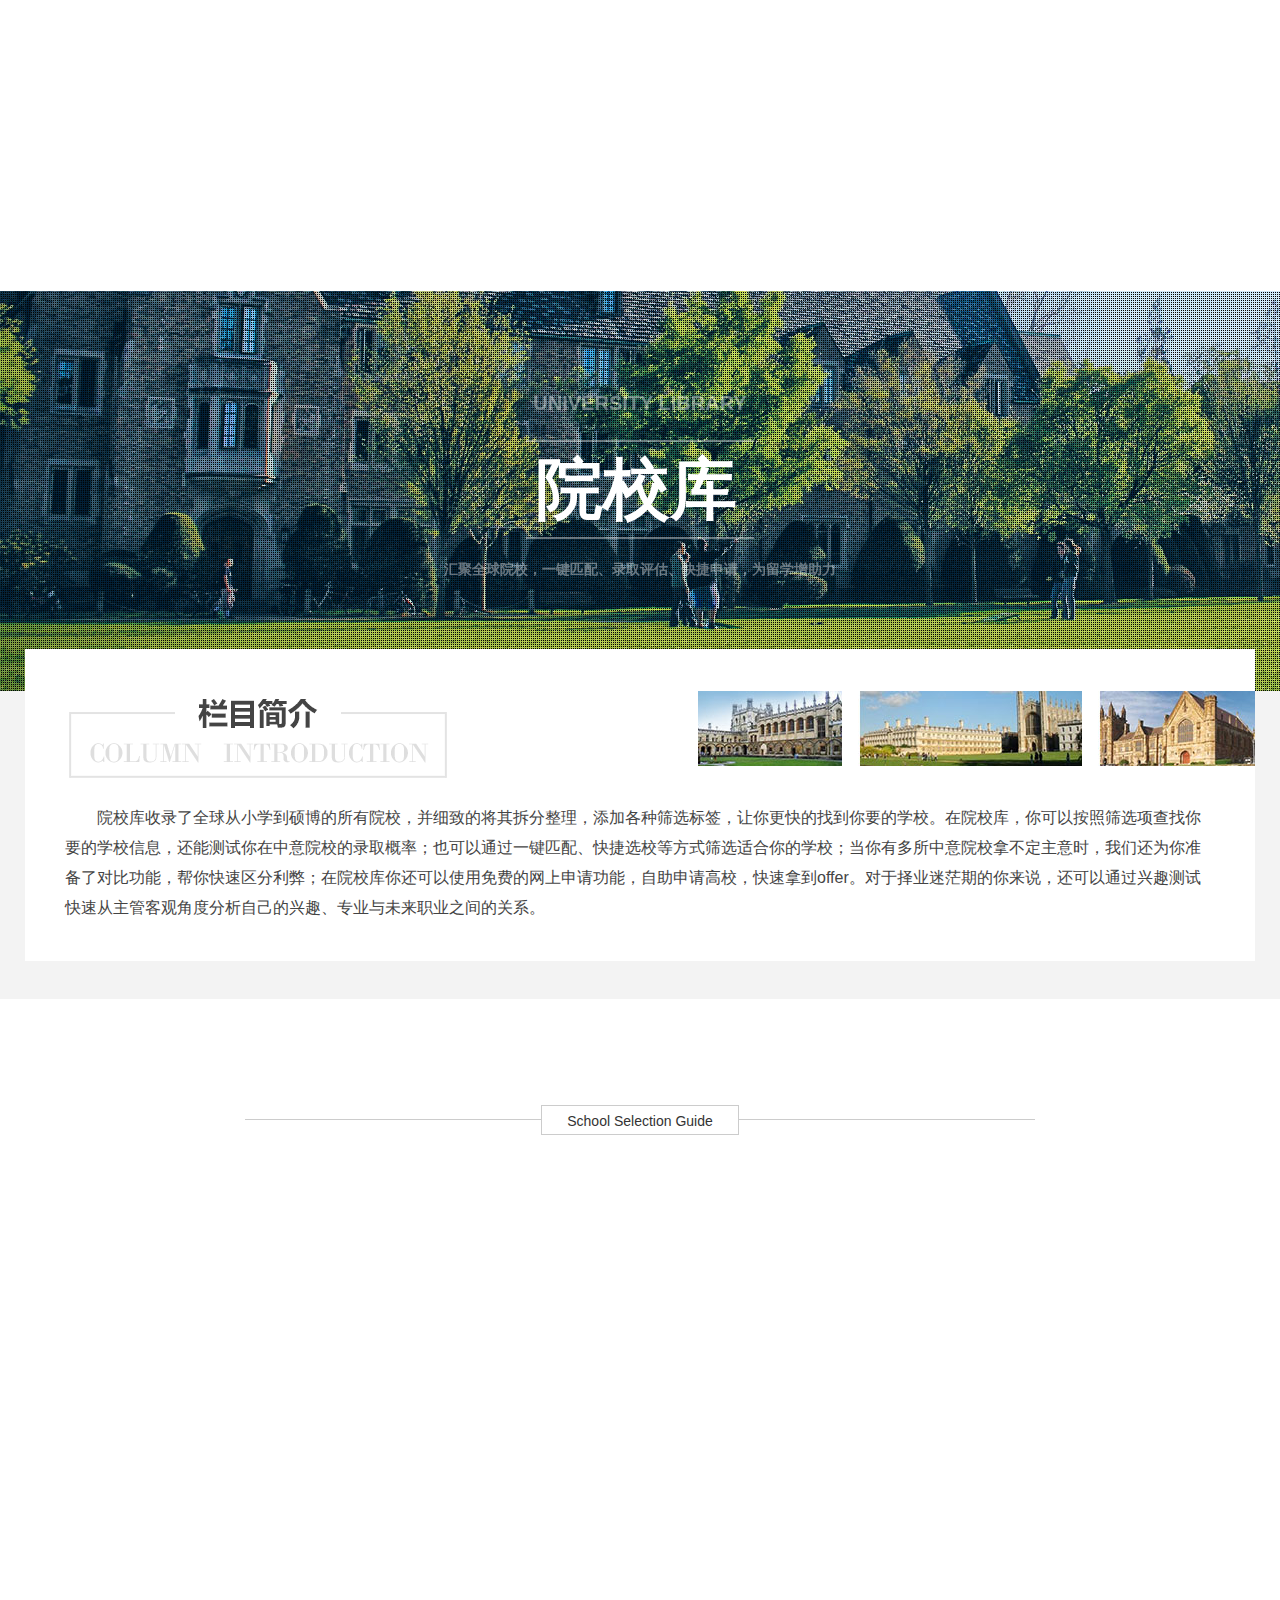
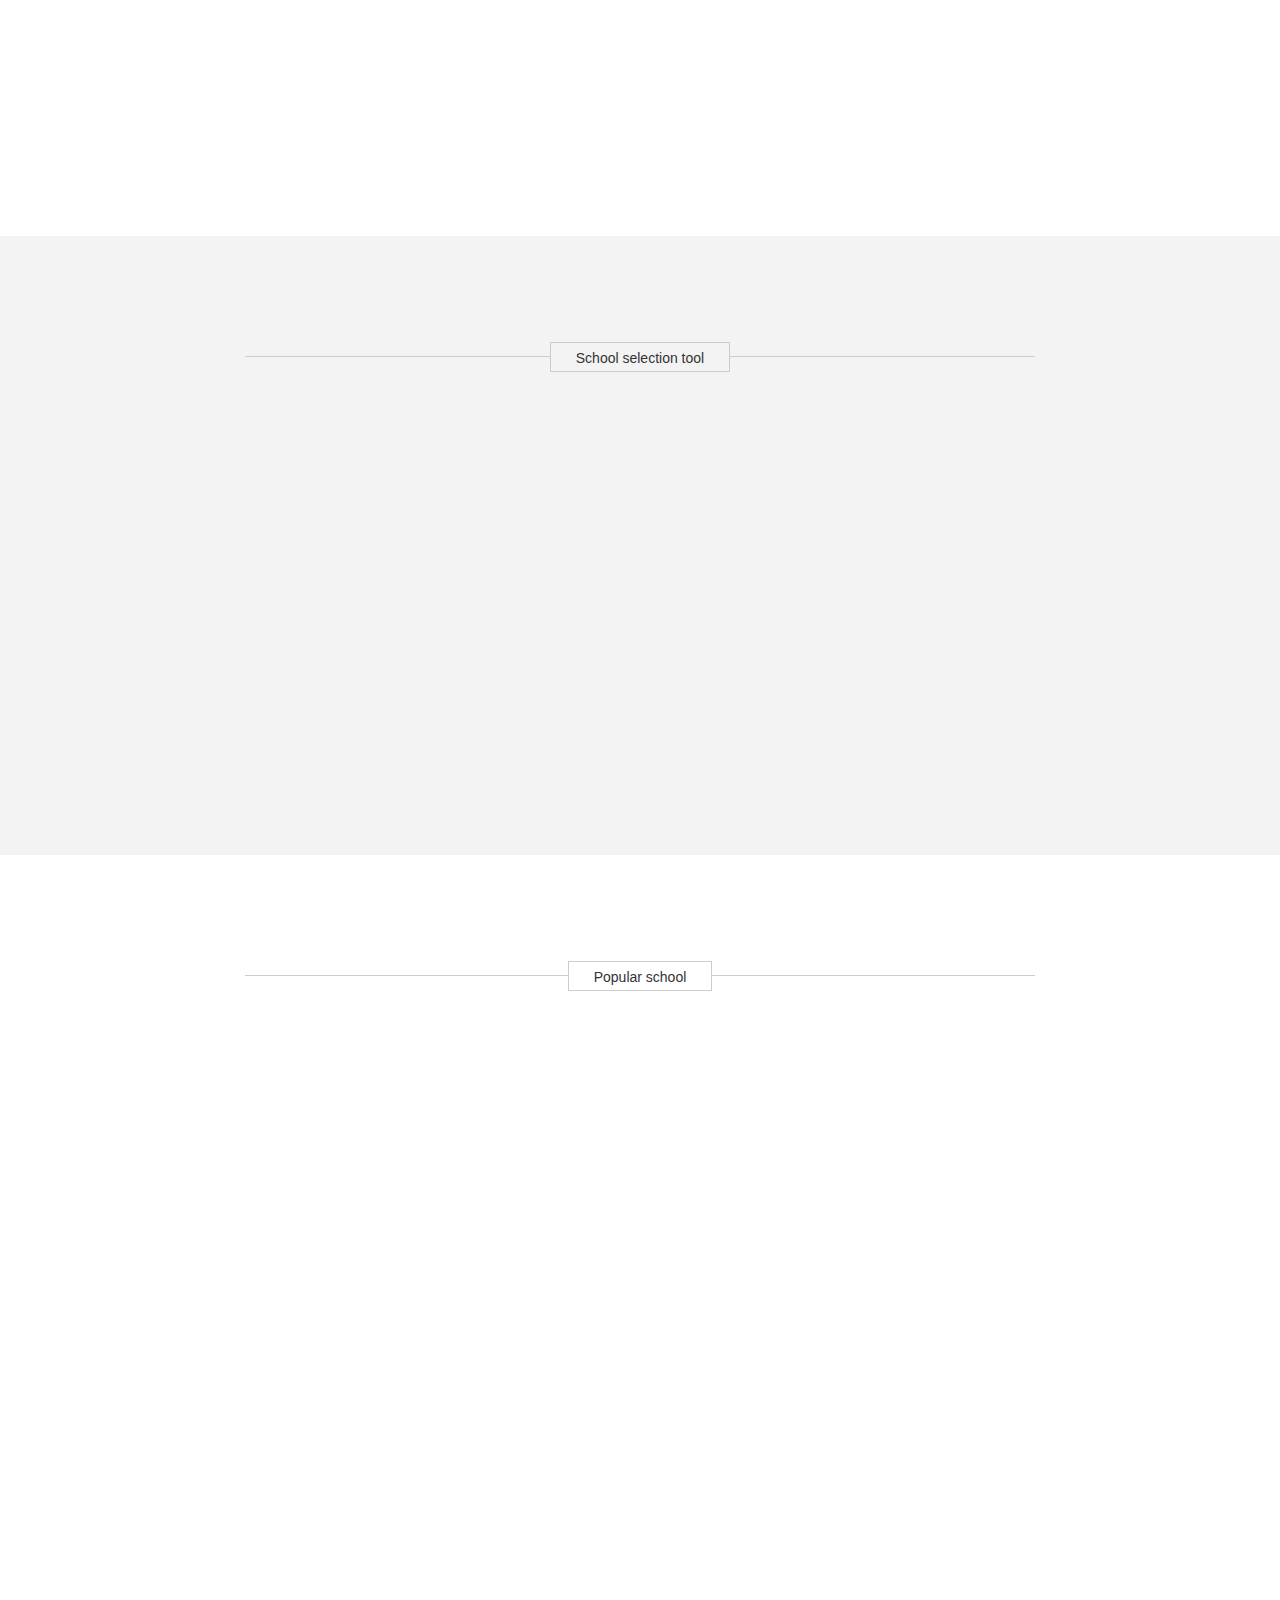
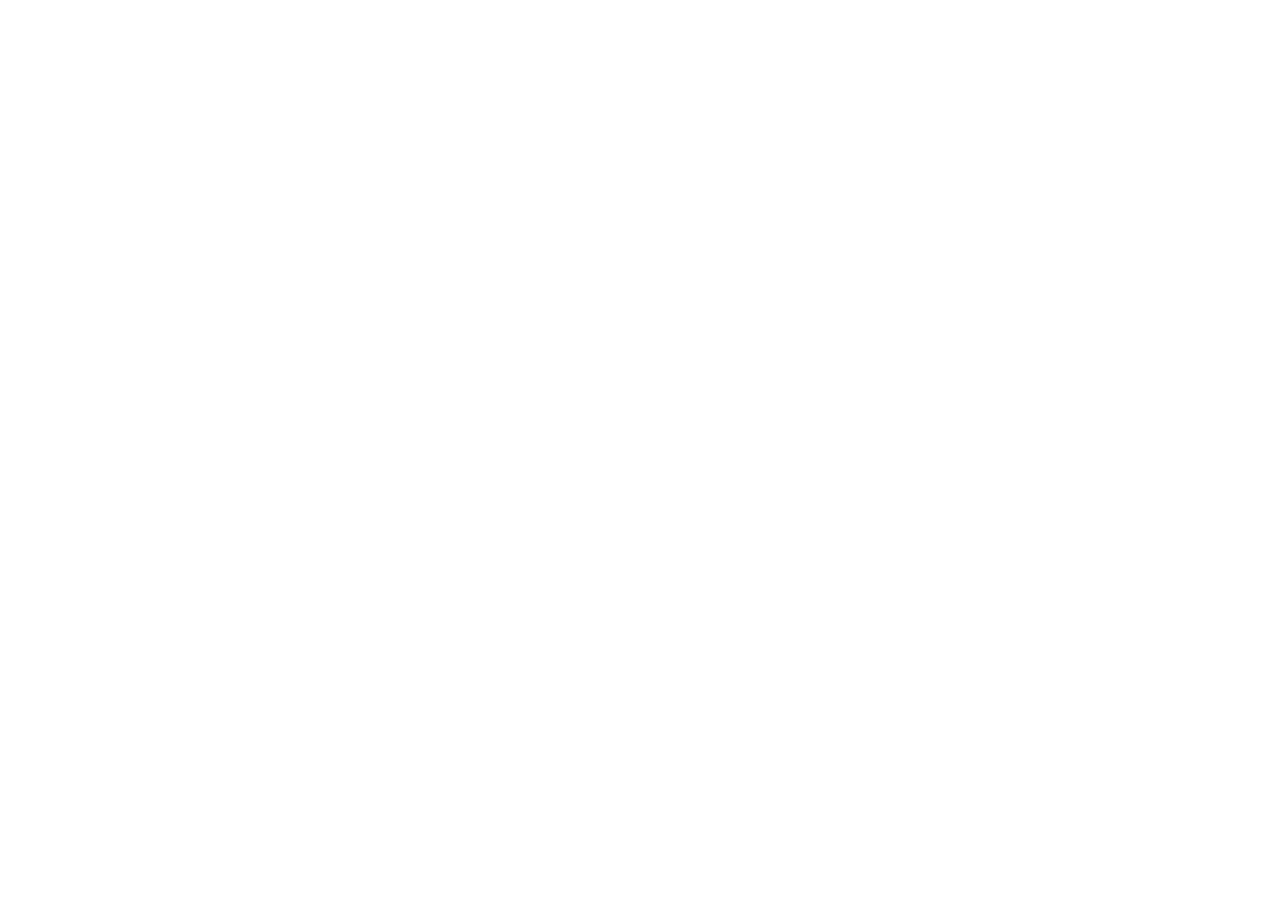
<file: yuanxiaoku/index.html>
<!DOCTYPE html>
<html>

	<head>
		<meta charset="UTF-8">
		<meta name="viewport" content="width=device-width,initial-scale=1,minimum-scale=1,maximum-scale=1,user-scalable=no" />
		<link rel="stylesheet" type="text/css" href="css/swiper.css" />
		<link rel="stylesheet" type="text/css" href="css/iconfont.css" />
		<link rel="stylesheet" type="text/css" href="css/bootstrap.min.css" />
		<link rel="stylesheet" type="text/css" href="css/index.css" />
		<script src="https://apis.map.qq.com/ws/district/v1/list?key=RNRBZ-CDGW4-VLYU5-DENJF-NEKIZ-WRF3Q" type="application/json" charset="utf-8"></script>
		<title>Document</title>
	</head>

	<body>
		<div style="width: 100%;height: 291px;"></div>
		<div id="content">
			<div class="warp" id="title">
				<div class="title">
					<h2>UNIVERSITY LIBRARY</h2>
					<h1>院校库</h1>
					<h3>汇聚全球院校，一键匹配、录取评估、快捷申请，为留学增助力</h3>
				</div>
				<div class="sub-title">
					<div class="imgs">
						<img src="img/精英社区.png" />
						<img src="img/导航图片.jpg" />
					</div>
					<div class="content">
						<p>院校库收录了全球从小学到硕博的所有院校，并细致的将其拆分整理，添加各种筛选标签，让你更快的找到你要的学校。在院校库，你可以按照筛选项查找你要的学校信息，还能测试你在中意院校的录取概率；也可以通过一键匹配、快捷选校等方式筛选适合你的学校；当你有多所中意院校拿不定主意时，我们还为你准备了对比功能，帮你快速区分利弊；在院校库你还可以使用免费的网上申请功能，自助申请高校，快速拿到offer。对于择业迷茫期的你来说，还可以通过兴趣测试快速从主管客观角度分析自己的兴趣、专业与未来职业之间的关系。</p>
					</div>
				</div>
			</div>
			<div class="warp" id="guide">
				<div class="warp-header">
					<h3>选校指南</h3>
					<div class="header-block">
						<div class="header-warp">
							<span>School Selection Guide</span>
						</div>
					</div>
				</div>

				<div class="main">
					<div id="frist">
						<div class="top-warp">
							<div class="top">
								<div class="imgs">
									<img src="img/指南top.jpg" />
									<div class="pos">
										<span class="big-sapn">08</span>
										<sapn class="samll-sapn">2018-11</sapn>
									</div>
								</div>
								<div class="top-content">
									<h4>考GRE还是GMAT？商学院招生官有话说</h4>
									<p>《全国普通高校报考指南》是2011年1月1日北京理工大学出版社 详细介绍了。……</p>
									<a href="javascript:void(0);">查看全文</a>
								</div>
							</div>
						</div>
						<ul class="list">
							<li>
								<h4>后高考经济三大痛点:留学黑中介编造出国“美梦”</h4>
								<p>随着高校录取通知书的陆续发出,2017年高考尘埃落定,各地考生 择旅游放松,有人准备出国留学,还有人选择美容……
									<a href="javascript:void(0);">[详情]</a>
								</p>
							</li>
							<li>
								<h4>后高考经济三大痛点:留学黑中介编造出国“美梦”</h4>
								<p>随着高校录取通知书的陆续发出,2017年高考尘埃落定,各地考生 择旅游放松,有人准备出国留学,还有人选择美容……
									<a href="javascript:void(0);">[详情]</a>
								</p>
							</li>
						</ul>
					</div>
					<div id="second">
						<div class="top-warp">
							<div class="top">
								<h4>院校推荐</h4>
								<a href="javascript:void(0);">more</a>
							</div>
						</div>
						<ul class="list">
							<li class="item">
								<img class="all-img" src="img/rank/Canada.jpg" />
								<div class="modal-info">
									<div class="modal-top">
										<h5>牛津大学牛津大学牛津大学牛津大学牛津大学牛津大学牛津大学牛津大学</h5>
									</div>
									<span>University of Oxford</span>
									<span>排名：#67 (并列)</span>
									<span>地理位置：美国 华盛顿州 西雅图</span>
									<a href="javascript:void(0);">查看详情>></a>
								</div>
								<div class="school-img-warp">
									<img class="school-img" src="img/6b25a.jpg" />
								</div>
								<img class="jiaobiao" src="img/jiaobiao.png" />
							</li>
							<li class="item">
								<img class="all-img" src="img/rank/Canada.jpg" />
								<div class="modal-info">
									<div class="modal-top">
										<h5>牛津大学</h5>
									</div>
									<span>University of Oxford</span>
									<span>排名：#67 (并列)</span>
									<span>地理位置：美国 华盛顿州 西雅图</span>
									<a href="javascript:void(0);">查看详情>></a>
								</div>
								<div class="school-img-warp">
									<img class="school-img" src="img/6b25a.jpg" />
								</div>
								<img class="jiaobiao" src="img/jiaobiao.png" />
							</li>
							<li class="item">
								<img class="all-img" src="img/rank/Canada.jpg" />
								<div class="modal-info">
									<div class="modal-top">
										<h5>牛津大学</h5>
									</div>
									<span>University of Oxford</span>
									<span>排名：#67 (并列)</span>
									<span>地理位置：美国 华盛顿州 西雅图</span>
									<a href="javascript:void(0);">查看详情>></a>
								</div>
								<div class="school-img-warp">
									<img class="school-img" src="img/6b25a.jpg" />
								</div>
								<img class="jiaobiao" src="img/jiaobiao.png" />
							</li>
							<li class="item">
								<img class="all-img" src="img/rank/Canada.jpg" />
								<div class="modal-info">
									<div class="modal-top">
										<h5>牛津大学</h5>
									</div>
									<span>University of Oxford</span>
									<span>排名：#67 (并列)</span>
									<span>地理位置：美国 华盛顿州 西雅图</span>
									<a href="javascript:void(0);">查看详情>></a>
								</div>
								<div class="school-img-warp">
									<img class="school-img" src="img/6b25a.jpg" />
								</div>
								<img class="jiaobiao" src="img/jiaobiao.png" />
							</li>
						</ul>
					</div>
				</div>

				<div class="warp-footer">
					<a href="javascript:void(0);">浏览所有院校指南</a>
				</div>
			</div>

			<div class="warp" id="tool">
				<div class="warp-header">
					<h3>选校工具</h3>
					<div class="header-block">
						<div class="header-warp">
							<span>School selection tool</span>
						</div>
					</div>
				</div>
				<div class="main">
					<div class="swiper-container" id="selection-tool">
						<div class="swiper-wrapper">
							<div class="swiper-slide">
								<div class="bg-blue">
									<div class="top-garden">
										<img src="img/概率测试.png" />
										<div class="overspread">

										</div>
									</div>
									<div class="content">
										<h4>概率测试</h4>
										<p>
											我们报考时很难通过录取分数线等信息知道是否能够被录取，而概率测试功能，则是结合院校招生数据及竞争压力得出的便于参考的录取概率。
										</p>
										<a href="javascript:void(0);">
											使用工具
										</a>
									</div>
								</div>
							</div>
							<div class="swiper-slide">
								<div class="bg-blue">
									<div class="top-garden">
										<img src="img/快捷功能.png" />
										<div class="overspread">

										</div>
									</div>
									<div class="content">
										<h4>快捷选校</h4>
										<p>
											有些学生并不知道自己能去那个国家、学校等，所以通过快捷选校功能，只需要正确输入的考试分数，个人信息，即可自动匹配适合院校。
										</p>
										<a href="javascript:void(0);">
											使用工具
										</a>
									</div>
								</div>
							</div>
							<div class="swiper-slide">
								<div class="bg-blue">
									<div class="top-garden">
										<img src="img/特色对比.png" />
										<div class="overspread">

										</div>
									</div>
									<div class="content">
										<h4>特色对比</h4>
										<p>
											特色对比功能可以帮助那些有多个意向院校，但不知道去那家学校更好的同学，在几个意向学校间，进行数据比对，从而选出最佳的院校。
										</p>
										<a href="javascript:void(0);">
											使用工具
										</a>
									</div>
								</div>
							</div>
							<div class="swiper-slide">
								<div class="bg-blue">
									<div class="top-garden">
										<img src="img/免费网申.png" />
										<div class="overspread">

										</div>
									</div>
									<div class="content">
										<h4>免费网申</h4>
										<p>
											通过免费网申，在院校库页面你可以对你的意向院校进行免费网络申请，申请流程结果实时反馈，自助申请高校，快速拿到offer，安全有保障。
										</p>
										<a href="javascript:void(0);">
											使用工具
										</a>
									</div>
								</div>
							</div>
							<div class="swiper-slide">
								<div class="bg-blue">
									<div class="top-garden">
										<img src="img/兴趣测试.png" />
										<div class="overspread">

										</div>
									</div>
									<div class="content">
										<h4>兴趣测试</h4>
										<p>
											兴趣测试可以帮助做好专业选择和职业设计，成功地进行职业调整，从整体上认识和发展自己的职业能力，职业兴趣也是职业成功的重要因素。
										</p>
										<a href="javascript:void(0);">
											使用工具
										</a>
									</div>
								</div>
							</div>
							<div class="swiper-slide">
								<div class="bg-blue">
									<div class="top-garden">
										<img src="img/美本定位.png" />
										<div class="overspread">

										</div>
									</div>
									<div class="content">
										<h4>美本定位</h4>
										<p>
											美本定位是为了帮助准留学生，从聪明潜力、领导才能、人品爱心、个人特色出发认清自我，精准的测试出更加符合自身条件的本科名校。
										</p>
										<a href="javascript:void(0);">
											使用工具
										</a>
									</div>
								</div>
							</div>
						</div>
						<!-- 如果需要分页器 -->
						<div class="swiper-pagination"></div>

						<!-- 如果需要导航按钮 -->

					</div>
					<div class="swiper-button-prev" id="btn-prev-swiper"></div>
					<div class="swiper-button-next" id="btn-next-swiper"></div>
				</div>
			</div>
			<div class="warp" id="hot">
				<div class="warp-header">
					<h3>热门名校</h3>
					<div class="header-block">
						<div class="header-warp">
							<span>Popular school</span>
						</div>
					</div>
				</div>
				<div class="main">
					<div id="search-form">
						<div class="input-list">
							<i class="font_family icon-sousuo-xueli"></i>
							<select class="form-control">
								<option selected disabled>求学学历</option>
								<option>测试1</option>
								<option>测试2</option>
								<option>测试3</option>
								<option>测试4</option>
							</select>
						</div>
						<div class="input-list">
							<i class="font_family icon-sousuo-xuexiaoxingzhi"></i>
							<select class="form-control">
								<option selected disabled>学习性质</option>
								<option>测试1</option>
								<option>测试2</option>
								<option>测试3</option>
								<option>测试4</option>
							</select>
						</div>
						<div class="input-list">
							<i class="font_family icon-sousuo-guojia"></i>
							<select class="form-control">
								<option selected disabled>留学意向国家</option>
								<option>测试1</option>
								<option>测试2</option>
								<option>测试3</option>
								<option>测试4</option>
							</select>
						</div>
						<div class="input-list">
							<i class="font_family icon-sousuo-yuanxiao"></i>
							<select class="form-control">
								<option selected disabled>您想去的学校</option>
								<option class="qwe">测试1</option>
								<option>测试2</option>
								<option>测试3</option>
								<option>测试4</option>
							</select>
						</div>
						<div id="search-btn">
							搜&emsp;索
						</div>
					</div>

					<div id="main-content">
						<div id="content-nav">
							<ul id="nav-list">
								<li class="nav-item nav-item-active">
									<div class="item-warp">
										高中院校
									</div>
									<div class="item-point">

									</div>
								</li>
								<li class="nav-item">
									<div class="item-warp">
										专科院校
									</div>
									<div class="item-point">

									</div>
								</li>
								<li class="nav-item">
									<div class="item-warp">
										本科院校
									</div>
									<div class="item-point">

									</div>
								</li>
								<li class="nav-item">
									<div class="item-warp">
										硕博院校
									</div>
									<div class="item-point">

									</div>
								</li>
							</ul>
						</div>
						<div id="content-list">
							<ul class="content-ul-list content-ul-list-active">
								<li class="content-li-item">
									<img class="biaoji-img" src="img/jiaobiao.png" />
									<img class="school-img" src="img/rank/Canada.jpg" />
									<div class="school-icon-warp">
										<img class="school-icon" src="img/6b25a.jpg" />
									</div>
									<div class="basic-info">
										<h5>哈佛大学</h5>
										<span>Harvard University</span>
										<div class="sub-info">
											<i class="font_family icon-sousuo-guojia"></i>
											<span>美国  华盛顿州  西雅图</span>
											<i class="font_family icon-paiming"></i>
											<span>排名#201</span>
										</div>

									</div>
									<div class="other-info">
										<div class="first-info">
											<span>建校时间：1746年</span>
											<span>授予最高学历：硕士</span>
										</div>
										<div class="second-info">
											<span>学生总数：323423</span>
											<span>学期划分：上学期、下学期</span>
										</div>
									</div>
								</li>
								<li class="content-li-item">
									<img class="biaoji-img" src="img/jiaobiao.png" />
									<img class="school-img" src="img/rank/Canada.jpg" />
									<div class="school-icon-warp">
										<img class="school-icon" src="img/6b25a.jpg" />
									</div>
									<div class="basic-info">
										<h5>哈佛大学</h5>
										<span>Harvard University</span>
										<div class="sub-info">
											<i class="font_family icon-sousuo-guojia"></i>
											<span>美国  华盛顿州  西雅图</span>
											<i class="font_family icon-paiming"></i>
											<span>排名#201</span>
										</div>

									</div>
									<div class="other-info">
										<div class="first-info">
											<span>建校时间：1746年</span>
											<span>授予最高学历：硕士</span>
										</div>
										<div class="second-info">
											<span>学生总数：323423</span>
											<span>学期划分：上学期、下学期</span>
										</div>
									</div>
								</li>
								<li class="content-li-item">
									<img class="biaoji-img" src="img/jiaobiao.png" />
									<img class="school-img" src="img/rank/Canada.jpg" />
									<div class="school-icon-warp">
										<img class="school-icon" src="img/6b25a.jpg" />
									</div>
									<div class="basic-info">
										<h5>哈佛大学</h5>
										<span>Harvard University</span>
										<div class="sub-info">
											<i class="font_family icon-sousuo-guojia"></i>
											<span>美国  华盛顿州  西雅图</span>
											<i class="font_family icon-paiming"></i>
											<span>排名#201</span>
										</div>

									</div>
									<div class="other-info">
										<div class="first-info">
											<span>建校时间：1746年</span>
											<span>授予最高学历：硕士</span>
										</div>
										<div class="second-info">
											<span>学生总数：323423</span>
											<span>学期划分：上学期、下学期</span>
										</div>
									</div>
								</li>
								<li class="content-li-item">
									<img class="biaoji-img" src="img/jiaobiao.png" />
									<img class="school-img" src="img/rank/Canada.jpg" />
									<div class="school-icon-warp">
										<img class="school-icon" src="img/6b25a.jpg" />
									</div>
									<div class="basic-info">
										<h5>哈佛大学</h5>
										<span>Harvard University</span>
										<div class="sub-info">
											<i class="font_family icon-sousuo-guojia"></i>
											<span>美国  华盛顿州  西雅图</span>
											<i class="font_family icon-paiming"></i>
											<span>排名#201</span>
										</div>

									</div>
									<div class="other-info">
										<div class="first-info">
											<span>建校时间：1746年</span>
											<span>授予最高学历：硕士</span>
										</div>
										<div class="second-info">
											<span>学生总数：323423</span>
											<span>学期划分：上学期、下学期</span>
										</div>
									</div>
								</li>
								<li class="content-li-item">
									<img class="biaoji-img" src="img/jiaobiao.png" />
									<img class="school-img" src="img/rank/Canada.jpg" />
									<div class="school-icon-warp">
										<img class="school-icon" src="img/6b25a.jpg" />
									</div>
									<div class="basic-info">
										<h5>哈佛大学</h5>
										<span>Harvard University</span>
										<div class="sub-info">
											<i class="font_family icon-sousuo-guojia"></i>
											<span>美国  华盛顿州  西雅图</span>
											<i class="font_family icon-paiming"></i>
											<span>排名#201</span>
										</div>

									</div>
									<div class="other-info">
										<div class="first-info">
											<span>建校时间：1746年</span>
											<span>授予最高学历：硕士</span>
										</div>
										<div class="second-info">
											<span>学生总数：323423</span>
											<span>学期划分：上学期、下学期</span>
										</div>
									</div>
								</li>
								<li class="content-li-item">
									<img class="biaoji-img" src="img/jiaobiao.png" />
									<img class="school-img" src="img/rank/Canada.jpg" />
									<div class="school-icon-warp">
										<img class="school-icon" src="img/6b25a.jpg" />
									</div>
									<div class="basic-info">
										<h5>哈佛大学</h5>
										<span>Harvard University</span>
										<div class="sub-info">
											<i class="font_family icon-sousuo-guojia"></i>
											<span>美国  华盛顿州  西雅图</span>
											<i class="font_family icon-paiming"></i>
											<span>排名#201</span>
										</div>

									</div>
									<div class="other-info">
										<div class="first-info">
											<span>建校时间：1746年</span>
											<span>授予最高学历：硕士</span>
										</div>
										<div class="second-info">
											<span>学生总数：323423</span>
											<span>学期划分：上学期、下学期</span>
										</div>
									</div>
								</li>
							</ul>
							<ul class="content-ul-list">
								<li class="content-li-item">
									<img class="biaoji-img" src="img/jiaobiao.png" />
									<img class="school-img" src="img/rank/Canada.jpg" />
									<div class="school-icon-warp">
										<img class="school-icon" src="img/6b25a.jpg" />
									</div>
									<div class="basic-info">
										<h5>哈佛大学</h5>
										<span>Harvard University</span>
										<div class="sub-info">
											<i class="font_family icon-sousuo-guojia"></i>
											<span>美国  华盛顿州  西雅图</span>
											<i class="font_family icon-paiming"></i>
											<span>排名#201</span>
										</div>

									</div>
									<div class="other-info">
										<div class="first-info">
											<span>建校时间：1746年</span>
											<span>授予最高学历：硕士</span>
										</div>
										<div class="second-info">
											<span>学生总数：323423</span>
											<span>学期划分：上学期、下学期</span>
										</div>
									</div>
								</li>
								<li class="content-li-item">
									<img class="biaoji-img" src="img/jiaobiao.png" />
									<img class="school-img" src="img/rank/Canada.jpg" />
									<div class="school-icon-warp">
										<img class="school-icon" src="img/6b25a.jpg" />
									</div>
									<div class="basic-info">
										<h5>哈佛大学</h5>
										<span>Harvard University</span>
										<div class="sub-info">
											<i class="font_family icon-sousuo-guojia"></i>
											<span>美国  华盛顿州  西雅图</span>
											<i class="font_family icon-paiming"></i>
											<span>排名#201</span>
										</div>

									</div>
									<div class="other-info">
										<div class="first-info">
											<span>建校时间：1746年</span>
											<span>授予最高学历：硕士</span>
										</div>
										<div class="second-info">
											<span>学生总数：323423</span>
											<span>学期划分：上学期、下学期</span>
										</div>
									</div>
								</li>
								<li class="content-li-item">
									<img class="biaoji-img" src="img/jiaobiao.png" />
									<img class="school-img" src="img/rank/Canada.jpg" />
									<div class="school-icon-warp">
										<img class="school-icon" src="img/6b25a.jpg" />
									</div>
									<div class="basic-info">
										<h5>哈佛大学</h5>
										<span>Harvard University</span>
										<div class="sub-info">
											<i class="font_family icon-sousuo-guojia"></i>
											<span>美国  华盛顿州  西雅图</span>
											<i class="font_family icon-paiming"></i>
											<span>排名#201</span>
										</div>

									</div>
									<div class="other-info">
										<div class="first-info">
											<span>建校时间：1746年</span>
											<span>授予最高学历：硕士</span>
										</div>
										<div class="second-info">
											<span>学生总数：323423</span>
											<span>学期划分：上学期、下学期</span>
										</div>
									</div>
								</li>
								<li class="content-li-item">
									<img class="biaoji-img" src="img/jiaobiao.png" />
									<img class="school-img" src="img/rank/Canada.jpg" />
									<div class="school-icon-warp">
										<img class="school-icon" src="img/6b25a.jpg" />
									</div>
									<div class="basic-info">
										<h5>哈佛大学</h5>
										<span>Harvard University</span>
										<div class="sub-info">
											<i class="font_family icon-sousuo-guojia"></i>
											<span>美国  华盛顿州  西雅图</span>
											<i class="font_family icon-paiming"></i>
											<span>排名#201</span>
										</div>

									</div>
									<div class="other-info">
										<div class="first-info">
											<span>建校时间：1746年</span>
											<span>授予最高学历：硕士</span>
										</div>
										<div class="second-info">
											<span>学生总数：323423</span>
											<span>学期划分：上学期、下学期</span>
										</div>
									</div>
								</li>
								<li class="content-li-item">
									<img class="biaoji-img" src="img/jiaobiao.png" />
									<img class="school-img" src="img/rank/Canada.jpg" />
									<div class="school-icon-warp">
										<img class="school-icon" src="img/6b25a.jpg" />
									</div>
									<div class="basic-info">
										<h5>哈佛大学</h5>
										<span>Harvard University</span>
										<div class="sub-info">
											<i class="font_family icon-sousuo-guojia"></i>
											<span>美国  华盛顿州  西雅图</span>
											<i class="font_family icon-paiming"></i>
											<span>排名#201</span>
										</div>

									</div>
									<div class="other-info">
										<div class="first-info">
											<span>建校时间：1746年</span>
											<span>授予最高学历：硕士</span>
										</div>
										<div class="second-info">
											<span>学生总数：323423</span>
											<span>学期划分：上学期、下学期</span>
										</div>
									</div>
								</li>
								<li class="content-li-item">
									<img class="biaoji-img" src="img/jiaobiao.png" />
									<img class="school-img" src="img/rank/Canada.jpg" />
									<div class="school-icon-warp">
										<img class="school-icon" src="img/6b25a.jpg" />
									</div>
									<div class="basic-info">
										<h5>哈佛大学</h5>
										<span>Harvard University</span>
										<div class="sub-info">
											<i class="font_family icon-sousuo-guojia"></i>
											<span>美国  华盛顿州  西雅图</span>
											<i class="font_family icon-paiming"></i>
											<span>排名#201</span>
										</div>

									</div>
									<div class="other-info">
										<div class="first-info">
											<span>建校时间：1746年</span>
											<span>授予最高学历：硕士</span>
										</div>
										<div class="second-info">
											<span>学生总数：323423</span>
											<span>学期划分：上学期、下学期</span>
										</div>
									</div>
								</li>
							</ul>
							<ul class="content-ul-list">
								<li class="content-li-item">
									<img class="biaoji-img" src="img/jiaobiao.png" />
									<img class="school-img" src="img/rank/Canada.jpg" />
									<div class="school-icon-warp">
										<img class="school-icon" src="img/6b25a.jpg" />
									</div>
									<div class="basic-info">
										<h5>哈佛大学</h5>
										<span>Harvard University</span>
										<div class="sub-info">
											<i class="font_family icon-sousuo-guojia"></i>
											<span>美国  华盛顿州  西雅图</span>
											<i class="font_family icon-paiming"></i>
											<span>排名#201</span>
										</div>

									</div>
									<div class="other-info">
										<div class="first-info">
											<span>建校时间：1746年</span>
											<span>授予最高学历：硕士</span>
										</div>
										<div class="second-info">
											<span>学生总数：323423</span>
											<span>学期划分：上学期、下学期</span>
										</div>
									</div>
								</li>
								<li class="content-li-item">
									<img class="biaoji-img" src="img/jiaobiao.png" />
									<img class="school-img" src="img/rank/Canada.jpg" />
									<div class="school-icon-warp">
										<img class="school-icon" src="img/6b25a.jpg" />
									</div>
									<div class="basic-info">
										<h5>哈佛大学</h5>
										<span>Harvard University</span>
										<div class="sub-info">
											<i class="font_family icon-sousuo-guojia"></i>
											<span>美国  华盛顿州  西雅图</span>
											<i class="font_family icon-paiming"></i>
											<span>排名#201</span>
										</div>

									</div>
									<div class="other-info">
										<div class="first-info">
											<span>建校时间：1746年</span>
											<span>授予最高学历：硕士</span>
										</div>
										<div class="second-info">
											<span>学生总数：323423</span>
											<span>学期划分：上学期、下学期</span>
										</div>
									</div>
								</li>
								<li class="content-li-item">
									<img class="biaoji-img" src="img/jiaobiao.png" />
									<img class="school-img" src="img/rank/Canada.jpg" />
									<div class="school-icon-warp">
										<img class="school-icon" src="img/6b25a.jpg" />
									</div>
									<div class="basic-info">
										<h5>哈佛大学</h5>
										<span>Harvard University</span>
										<div class="sub-info">
											<i class="font_family icon-sousuo-guojia"></i>
											<span>美国  华盛顿州  西雅图</span>
											<i class="font_family icon-paiming"></i>
											<span>排名#201</span>
										</div>

									</div>
									<div class="other-info">
										<div class="first-info">
											<span>建校时间：1746年</span>
											<span>授予最高学历：硕士</span>
										</div>
										<div class="second-info">
											<span>学生总数：323423</span>
											<span>学期划分：上学期、下学期</span>
										</div>
									</div>
								</li>
								<li class="content-li-item">
									<img class="biaoji-img" src="img/jiaobiao.png" />
									<img class="school-img" src="img/rank/Canada.jpg" />
									<div class="school-icon-warp">
										<img class="school-icon" src="img/6b25a.jpg" />
									</div>
									<div class="basic-info">
										<h5>哈佛大学</h5>
										<span>Harvard University</span>
										<div class="sub-info">
											<i class="font_family icon-sousuo-guojia"></i>
											<span>美国  华盛顿州  西雅图</span>
											<i class="font_family icon-paiming"></i>
											<span>排名#201</span>
										</div>

									</div>
									<div class="other-info">
										<div class="first-info">
											<span>建校时间：1746年</span>
											<span>授予最高学历：硕士</span>
										</div>
										<div class="second-info">
											<span>学生总数：323423</span>
											<span>学期划分：上学期、下学期</span>
										</div>
									</div>
								</li>
								<li class="content-li-item">
									<img class="biaoji-img" src="img/jiaobiao.png" />
									<img class="school-img" src="img/rank/Canada.jpg" />
									<div class="school-icon-warp">
										<img class="school-icon" src="img/6b25a.jpg" />
									</div>
									<div class="basic-info">
										<h5>哈佛大学</h5>
										<span>Harvard University</span>
										<div class="sub-info">
											<i class="font_family icon-sousuo-guojia"></i>
											<span>美国  华盛顿州  西雅图</span>
											<i class="font_family icon-paiming"></i>
											<span>排名#201</span>
										</div>

									</div>
									<div class="other-info">
										<div class="first-info">
											<span>建校时间：1746年</span>
											<span>授予最高学历：硕士</span>
										</div>
										<div class="second-info">
											<span>学生总数：323423</span>
											<span>学期划分：上学期、下学期</span>
										</div>
									</div>
								</li>
								<li class="content-li-item">
									<img class="biaoji-img" src="img/jiaobiao.png" />
									<img class="school-img" src="img/rank/Canada.jpg" />
									<div class="school-icon-warp">
										<img class="school-icon" src="img/6b25a.jpg" />
									</div>
									<div class="basic-info">
										<h5>哈佛大学</h5>
										<span>Harvard University</span>
										<div class="sub-info">
											<i class="font_family icon-sousuo-guojia"></i>
											<span>美国  华盛顿州  西雅图</span>
											<i class="font_family icon-paiming"></i>
											<span>排名#201</span>
										</div>

									</div>
									<div class="other-info">
										<div class="first-info">
											<span>建校时间：1746年</span>
											<span>授予最高学历：硕士</span>
										</div>
										<div class="second-info">
											<span>学生总数：323423</span>
											<span>学期划分：上学期、下学期</span>
										</div>
									</div>
								</li>
							</ul>
							<ul class="content-ul-list">
								<li class="content-li-item">
									<img class="biaoji-img" src="img/jiaobiao.png" />
									<img class="school-img" src="img/rank/Canada.jpg" />
									<div class="school-icon-warp">
										<img class="school-icon" src="img/6b25a.jpg" />
									</div>
									<div class="basic-info">
										<h5>哈佛大学</h5>
										<span>Harvard University</span>
										<div class="sub-info">
											<i class="font_family icon-sousuo-guojia"></i>
											<span>美国  华盛顿州  西雅图</span>
											<i class="font_family icon-paiming"></i>
											<span>排名#201</span>
										</div>

									</div>
									<div class="other-info">
										<div class="first-info">
											<span>建校时间：1746年</span>
											<span>授予最高学历：硕士</span>
										</div>
										<div class="second-info">
											<span>学生总数：323423</span>
											<span>学期划分：上学期、下学期</span>
										</div>
									</div>
								</li>
								<li class="content-li-item">
									<img class="biaoji-img" src="img/jiaobiao.png" />
									<img class="school-img" src="img/rank/Canada.jpg" />
									<div class="school-icon-warp">
										<img class="school-icon" src="img/6b25a.jpg" />
									</div>
									<div class="basic-info">
										<h5>哈佛大学</h5>
										<span>Harvard University</span>
										<div class="sub-info">
											<i class="font_family icon-sousuo-guojia"></i>
											<span>美国  华盛顿州  西雅图</span>
											<i class="font_family icon-paiming"></i>
											<span>排名#201</span>
										</div>

									</div>
									<div class="other-info">
										<div class="first-info">
											<span>建校时间：1746年</span>
											<span>授予最高学历：硕士</span>
										</div>
										<div class="second-info">
											<span>学生总数：323423</span>
											<span>学期划分：上学期、下学期</span>
										</div>
									</div>
								</li>
								<li class="content-li-item">
									<img class="biaoji-img" src="img/jiaobiao.png" />
									<img class="school-img" src="img/rank/Canada.jpg" />
									<div class="school-icon-warp">
										<img class="school-icon" src="img/6b25a.jpg" />
									</div>
									<div class="basic-info">
										<h5>哈佛大学</h5>
										<span>Harvard University</span>
										<div class="sub-info">
											<i class="font_family icon-sousuo-guojia"></i>
											<span>美国  华盛顿州  西雅图</span>
											<i class="font_family icon-paiming"></i>
											<span>排名#201</span>
										</div>

									</div>
									<div class="other-info">
										<div class="first-info">
											<span>建校时间：1746年</span>
											<span>授予最高学历：硕士</span>
										</div>
										<div class="second-info">
											<span>学生总数：323423</span>
											<span>学期划分：上学期、下学期</span>
										</div>
									</div>
								</li>
								<li class="content-li-item">
									<img class="biaoji-img" src="img/jiaobiao.png" />
									<img class="school-img" src="img/rank/Canada.jpg" />
									<div class="school-icon-warp">
										<img class="school-icon" src="img/6b25a.jpg" />
									</div>
									<div class="basic-info">
										<h5>哈佛大学</h5>
										<span>Harvard University</span>
										<div class="sub-info">
											<i class="font_family icon-sousuo-guojia"></i>
											<span>美国  华盛顿州  西雅图</span>
											<i class="font_family icon-paiming"></i>
											<span>排名#201</span>
										</div>

									</div>
									<div class="other-info">
										<div class="first-info">
											<span>建校时间：1746年</span>
											<span>授予最高学历：硕士</span>
										</div>
										<div class="second-info">
											<span>学生总数：323423</span>
											<span>学期划分：上学期、下学期</span>
										</div>
									</div>
								</li>
								<li class="content-li-item">
									<img class="biaoji-img" src="img/jiaobiao.png" />
									<img class="school-img" src="img/rank/Canada.jpg" />
									<div class="school-icon-warp">
										<img class="school-icon" src="img/6b25a.jpg" />
									</div>
									<div class="basic-info">
										<h5>哈佛大学</h5>
										<span>Harvard University</span>
										<div class="sub-info">
											<i class="font_family icon-sousuo-guojia"></i>
											<span>美国  华盛顿州  西雅图</span>
											<i class="font_family icon-paiming"></i>
											<span>排名#201</span>
										</div>

									</div>
									<div class="other-info">
										<div class="first-info">
											<span>建校时间：1746年</span>
											<span>授予最高学历：硕士</span>
										</div>
										<div class="second-info">
											<span>学生总数：323423</span>
											<span>学期划分：上学期、下学期</span>
										</div>
									</div>
								</li>
								<li class="content-li-item">
									<img class="biaoji-img" src="img/jiaobiao.png" />
									<img class="school-img" src="img/rank/Canada.jpg" />
									<div class="school-icon-warp">
										<img class="school-icon" src="img/6b25a.jpg" />
									</div>
									<div class="basic-info">
										<h5>哈佛大学</h5>
										<span>Harvard University</span>
										<div class="sub-info">
											<i class="font_family icon-sousuo-guojia"></i>
											<span>美国  华盛顿州  西雅图</span>
											<i class="font_family icon-paiming"></i>
											<span>排名#201</span>
										</div>

									</div>
									<div class="other-info">
										<div class="first-info">
											<span>建校时间：1746年</span>
											<span>授予最高学历：硕士</span>
										</div>
										<div class="second-info">
											<span>学生总数：323423</span>
											<span>学期划分：上学期、下学期</span>
										</div>
									</div>
								</li>
							</ul>
						</div>
					</div>
				</div>
				<div class="warp-footer">
					<a href="javascript:void(0);">浏览所有院校库</a>
				</div>
			</div>
		</div>
		<br />
		<br />
		<br />
		<br />
		<br />
		<br />
		<br />
		<br />
		<br />
		<br />
		<br />
		<br />
		<br />
		<br />
		<br />
		<br />
		<br />
		<br />
		<br />
		<script src="js/jquery-1.11.0.js" type="text/javascript" charset="utf-8"></script>
		<script src="js/swiper-4.0.2.js" type="text/javascript" charset="utf-8"></script>
		<script src="js/index.js" type="text/javascript" charset="utf-8"></script>
		<script src="js/extends.js" type="text/javascript" charset="utf-8"></script>
		<script type="text/javascript">
			//轮播图配置
			var obj = {
				autoplay: false, //可选选项，自动滑动
				loop: true, //是否可循环
				autoplay: {
					delay: 6000, //5秒切换一次
					disableOnInteraction: false
				},
				speed: 1000, //滑动时间
				slidesPerView: 4,
				spaceBetween: 20,
			};
			var swiper = new Swiper('#selection-tool', obj);
			//列表轮播
			$('#btn-prev-swiper').click(function() {
				swiper.slidePrev();
			})
			$('#btn-next-swiper').click(function() {
				swiper.slideNext();
			})
		</script>
	</body>

</html>
</file>
<file: jingyingshequ/css/index.css>
@charset "utf-8";
/*
 * @(c) Copyright 2018 SpiritLing. All Rights Reserved. 
 * @md5:1ca38159023a5def8fdcce7f8cb2bfa1
 * 
 */
* {
  padding: 0;
  margin: 0;
}
body {
  width: 100%;
  min-width: 1260px;
}
#main-xp {
  width: 100%;
  min-width: 1260px;
}
#main-xp .warp-xp:nth-child(odd) {
  background-color: #f3f3f3;
}
#main-xp .warp-xp:nth-child(odd) .content_title-warp {
  background-color: #f3f3f3;
}
#main-xp .warp-xp:nth-child(even) {
  background-color: white;
}
#main-xp .warp-xp:nth-child(even) .content_title-warp {
  background-color: white;
}
/*
     * 公用样式
     */
/*每个通用栏，头部信息*/
#main-xp .warp-xp .content-xp {
  padding-top: 45px;
  opacity: 1;
}
#main-xp .warp-xp .content-xp > h2 {
  text-align: center;
  margin: 0px auto 18px;
  font-size: 30px;
  color: #444;
  opacity: 0;
}
#main-xp .warp-xp .content-xp .main-title-block {
  margin: 0 auto;
  text-align: center;
  width: 790px;
  height: 30px;
  margin-bottom: 30px;
  display: block;
  position: relative;
  opacity: 0;
}
#main-xp .warp-xp .content-xp .main-title-block:after {
  content: "";
  width: 100%;
  height: 1px;
  background-color: #cccccc;
  position: absolute;
  bottom: 14.5px;
  z-index: 1;
  left: 0;
}
#main-xp .warp-xp .content-xp .main-title-block .content_title-warp {
  position: relative;
  display: inline-block;
  height: 100%;
  line-height: 30px;
  border: 1px solid #cccccc;
  padding: 0 25px;
  z-index: 10;
}
/*每个通用栏，底部按钮信息*/
#main-xp .warp-xp .content-xp .warp-content-bottom {
  width: 320px;
  height: 40px;
  border: 1px solid #444;
  margin: 35px auto 0px;
  border-radius: 3px;
  text-align: center;
  cursor: pointer;
  transition: opacity 0.2s;
  opacity: 0;
}
#main-xp .warp-xp .content-xp .warp-content-bottom > a {
  width: 100%;
  color: #444444;
  font-size: 16px;
  font-weight: bold;
  display: inline-block;
  height: 100%;
  line-height: 40px;
  text-decoration: none;
  transition: all 0.2s;
}
#main-xp .warp-xp .content-xp .warp-content-bottom:hover {
  border: 1px solid #ffa800;
  height: 36px;
  background-color: #ffa800;
  border-bottom: 5px solid #ff8400;
  transition: all 0.2s;
}
#main-xp .warp-xp .content-xp .warp-content-bottom:hover > a {
  color: #FFF;
  height: 100%;
  font-weight: bold;
  line-height: 36px;
  transition: all 0.2s;
}
#main-xp .warp-xp:nth-child(1) {
  background-image: url(../img/幻灯底图.jpg);
  background-repeat: no-repeat;
  background-size: 1920px 400px;
  background-position-x: 0;
  background-position-y: 0;
  padding-bottom: 35px;
}
#main-xp .warp-xp:nth-child(1) #main-title {
  width: 100%;
  height: 260px;
  text-align: center;
  padding-top: 98px;
  color: white;
}
#main-xp .warp-xp:nth-child(1) #main-title > h2 {
  font-size: 20px;
  color: rgba(255, 255, 255, 0.4);
  margin-bottom: 22px;
}
#main-xp .warp-xp:nth-child(1) #main-title > h1 {
  display: inline-block;
  width: auto;
  font-size: 66.81px;
  margin-bottom: 20px;
  padding: 2px 17px 10px;
  border-top: 2px solid rgba(255, 255, 255, 0.4);
  border-bottom: 2px solid rgba(255, 255, 255, 0.4);
}
#main-xp .warp-xp:nth-child(1) #main-title > h3 {
  font-size: 14px;
  color: rgba(255, 255, 255, 0.4);
}
#main-xp .warp-xp:nth-child(1) #main-subtitle {
  width: 1230px;
  margin: 0 auto;
  padding-top: 62px;
  opacity: 0;
  background-color: white;
  padding-bottom: 18px;
}
#main-xp .warp-xp:nth-child(1) #main-subtitle #subtitle-top {
  display: flex;
  justify-content: center;
  width: 100%;
  height: 92px;
  margin-bottom: 40px;
}
#main-xp .warp-xp:nth-child(1) #main-subtitle #subtitle-top > img {
  display: block;
  width: 386px;
  height: 92px;
  margin-right: 40px;
}
#main-xp .warp-xp:nth-child(1) #main-subtitle #subtitle-top > p {
  text-indent: 2em;
  font-size: 16px;
  line-height: 24px;
  color: #444;
  width: 741px;
  height: 100%;
  display: block;
  overflow: hidden;
  text-overflow: ellipsis;
}
#main-xp .warp-xp:nth-child(2) {
  width: 100%;
}
#main-xp .warp-xp:nth-child(2) .content-xp {
  width: 1230px;
  margin: 0 auto;
  padding-bottom: 38px;
}
#main-xp .warp-xp:nth-child(2) .content-xp #content-row-xp {
  width: 1180px;
  background-color: white;
  display: flex;
  flex-direction: row;
  border: 1px solid #eaeaea;
  box-shadow: 1px 1px 1px 1px rgba(0, 0, 0, 0.2);
  padding: 25px;
  opacity: 0;
}
#main-xp .warp-xp:nth-child(2) .content-xp #content-row-xp #content-row-left-list {
  width: 116px;
  height: 290px;
  opacity: 0;
  transform: rotateY(90deg);
}
#main-xp .warp-xp:nth-child(2) .content-xp #content-row-xp #content-row-left-list .content-row-left-item {
  width: 100%;
  height: 26px;
  display: flex;
  flex-direction: row;
  justify-content: flex-end;
  align-items: center;
  margin-top: 12px;
  cursor: pointer;
}
#main-xp .warp-xp:nth-child(2) .content-xp #content-row-xp #content-row-left-list .content-row-left-item .row-left-item-block {
  width: 100px;
  height: 100%;
  background-color: #c3c3c3;
  text-align: center;
}
#main-xp .warp-xp:nth-child(2) .content-xp #content-row-xp #content-row-left-list .content-row-left-item .row-left-item-block > span {
  color: white;
  font-size: 14px;
}
#main-xp .warp-xp:nth-child(2) .content-xp #content-row-xp #content-row-left-list .content-row-left-item .row-left-item-triangle {
  width: 0px;
  height: 0px;
  font-size: 0;
  border-top: 7px solid transparent;
  border-left: 7px solid transparent;
  border-right: 7px solid transparent;
  border-bottom: 7px solid transparent;
}
#main-xp .warp-xp:nth-child(2) .content-xp #content-row-xp #content-row-left-list .content-row-left-item-active .row-left-item-block {
  background-color: #ffa800;
}
#main-xp .warp-xp:nth-child(2) .content-xp #content-row-xp #content-row-left-list .content-row-left-item-active .row-left-item-triangle {
  width: 0px;
  height: 0px;
  font-size: 0;
  border-top: 7px solid transparent;
  border-left: 7px solid #ffa800;
  border-right: 7px solid transparent;
  border-bottom: 7px solid transparent;
}
#main-xp .warp-xp:nth-child(2) .content-xp #content-row-xp #content-row-left-list > .content-row-left-item:nth-child(1) {
  margin-top: 0;
}
#main-xp .warp-xp:nth-child(2) .content-xp #content-row-xp #content-cum-right-list {
  width: 1140px;
  height: 290px;
  position: relative;
  opacity: 0;
}
#main-xp .warp-xp:nth-child(2) .content-xp #content-row-xp #content-cum-right-list .content-cum-right-item {
  opacity: 0;
  width: 100%;
  height: 290px;
  display: flex;
  position: absolute;
  top: 0;
  left: 0;
  flex-direction: row;
  justify-content: flex-end;
  z-index: 0;
}
#main-xp .warp-xp:nth-child(2) .content-xp #content-row-xp #content-cum-right-list .content-cum-right-item .message-swiper {
  width: 460px;
  height: 290px;
  position: relative;
  overflow: hidden;
}
#main-xp .warp-xp:nth-child(2) .content-xp #content-row-xp #content-cum-right-list .content-cum-right-item .message-swiper .swiper-wrapper {
  width: 100%;
  height: 100%;
}
#main-xp .warp-xp:nth-child(2) .content-xp #content-row-xp #content-cum-right-list .content-cum-right-item .message-swiper .swiper-wrapper .swiper-slide {
  position: relative;
  width: 100%;
  height: 100%;
}
#main-xp .warp-xp:nth-child(2) .content-xp #content-row-xp #content-cum-right-list .content-cum-right-item .message-swiper .swiper-wrapper .swiper-slide .message-content-link {
  display: block;
  width: 100%;
  height: 100%;
}
#main-xp .warp-xp:nth-child(2) .content-xp #content-row-xp #content-cum-right-list .content-cum-right-item .message-swiper .swiper-wrapper .swiper-slide .message-content-link > img {
  display: block;
  width: 100%;
  height: 100%;
}
#main-xp .warp-xp:nth-child(2) .content-xp #content-row-xp #content-cum-right-list .content-cum-right-item .message-swiper .swiper-wrapper .swiper-slide .message-content-link > .img-text {
  display: inline-block;
  width: 100%;
  height: 36px;
  line-height: 36px;
  text-align: left;
  position: absolute;
  overflow: hidden;
  white-space: nowrap;
  text-overflow: ellipsis;
  bottom: 0px;
  color: white;
  background-color: rgba(0, 0, 0, 0.5);
}
#main-xp .warp-xp:nth-child(2) .content-xp #content-row-xp #content-cum-right-list .content-cum-right-item .message-swiper .swiper-wrapper .swiper-slide .message-content-link > .img-text > span {
  text-indent: 22px;
  display: inline-block;
  width: 80%;
  overflow: hidden;
  white-space: nowrap;
  text-overflow: ellipsis;
  color: white;
}
#main-xp .warp-xp:nth-child(2) .content-xp #content-row-xp #content-cum-right-list .content-cum-right-item .message-swiper .swiper-pagination {
  text-align: center;
  position: absolute;
  width: 15%;
  height: 36px;
  left: 85%;
  bottom: 0px;
  line-height: 36px;
}
#main-xp .warp-xp:nth-child(2) .content-xp #content-row-xp #content-cum-right-list .content-cum-right-item .message-swiper .swiper-pagination .swiper-pagination-bullet {
  background-color: white;
  opacity: 1;
}
#main-xp .warp-xp:nth-child(2) .content-xp #content-row-xp #content-cum-right-list .content-cum-right-item .message-swiper .swiper-pagination .swiper-pagination-bullet-active {
  background-color: #ffa800;
}
#main-xp .warp-xp:nth-child(2) .content-xp #content-row-xp #content-cum-right-list .content-cum-right-item .message-content-right {
  margin-left: 26px;
  width: 625px;
  height: 290px;
  position: relative;
  overflow: hidden;
}
#main-xp .warp-xp:nth-child(2) .content-xp #content-row-xp #content-cum-right-list .content-cum-right-item .message-content-right .message-content-right-top {
  border-bottom: 1px solid #ececec;
  padding-bottom: 20px;
}
#main-xp .warp-xp:nth-child(2) .content-xp #content-row-xp #content-cum-right-list .content-cum-right-item .message-content-right .message-content-right-top > h3 {
  font-size: 18px;
  color: #000000;
}
#main-xp .warp-xp:nth-child(2) .content-xp #content-row-xp #content-cum-right-list .content-cum-right-item .message-content-right .message-content-right-top > span {
  display: block;
  height: 44px;
  margin-top: 15px;
  font-size: 14px;
  color: #1a1a1a;
  overflow: hidden;
  text-overflow: ellipsis;
  white-space: normal;
  line-height: 22px;
}
#main-xp .warp-xp:nth-child(2) .content-xp #content-row-xp #content-cum-right-list .content-cum-right-item .message-content-right .message-content-right-top > span > a {
  text-decoration: none;
  color: #ffa800;
}
#main-xp .warp-xp:nth-child(2) .content-xp #content-row-xp #content-cum-right-list .content-cum-right-item .message-content-right .message-content-right-bottom {
  width: 100%;
  height: 168px;
  margin-top: 18px;
}
#main-xp .warp-xp:nth-child(2) .content-xp #content-row-xp #content-cum-right-list .content-cum-right-item .message-content-right .message-content-right-bottom > ul {
  width: 100%;
  height: 100%;
  list-style: square inside;
  display: -webkit-flex;
  flex-direction: column;
  align-items: flex-start;
  justify-content: space-between;
}
#main-xp .warp-xp:nth-child(2) .content-xp #content-row-xp #content-cum-right-list .content-cum-right-item .message-content-right .message-content-right-bottom > ul > li {
  width: 100%;
  height: 17px;
  color: #ccc;
  line-height: 17px;
}
#main-xp .warp-xp:nth-child(2) .content-xp #content-row-xp #content-cum-right-list .content-cum-right-item .message-content-right .message-content-right-bottom > ul > li > a {
  display: inline-block;
  font-size: 14px;
  line-height: 17px;
  color: #1a1a1a;
  text-decoration: none;
}
#main-xp .warp-xp:nth-child(2) .content-xp #content-row-xp #content-cum-right-list .content-cum-right-item-active {
  opacity: 1;
  z-index: 9;
}
#main-xp .warp-xp:nth-child(3) {
  width: 100%;
}
#main-xp .warp-xp:nth-child(3) .content-xp {
  width: 1230px;
  margin: 0 auto;
  padding-bottom: 38px;
}
#main-xp .warp-xp:nth-child(3) .content-xp #strategy-content-main {
  width: 100%;
}
#main-xp .warp-xp:nth-child(3) .content-xp #strategy-content-main #strategy-content-nav {
  width: 100%;
  opacity: 0;
}
#main-xp .warp-xp:nth-child(3) .content-xp #strategy-content-main #strategy-content-nav #strategy-content-nav-list {
  display: flex;
  justify-content: center;
  width: 100%;
  margin: auto;
  list-style: none;
  height: 35px;
}
#main-xp .warp-xp:nth-child(3) .content-xp #strategy-content-main #strategy-content-nav #strategy-content-nav-list .strategy-content-nav-item {
  width: 100px;
  height: 100%;
  text-align: center;
  margin: 0 6px;
  cursor: pointer;
}
#main-xp .warp-xp:nth-child(3) .content-xp #strategy-content-main #strategy-content-nav #strategy-content-nav-list .strategy-content-nav-item .strategy-content-nav-block {
  width: 100%;
  height: 25px;
  border-radius: 12px;
  background-color: #c3c3c3;
  color: white;
  text-align: center;
  line-height: 25px;
  font-size: 14px;
}
#main-xp .warp-xp:nth-child(3) .content-xp #strategy-content-main #strategy-content-nav #strategy-content-nav-list .strategy-content-nav-item .strategy-content-nav-triangle {
  display: inline-block;
  width: 0px;
  height: 0px;
  font-size: 0;
  border-top: 9px solid transparent;
  border-left: 9px solid transparent;
  border-right: 9px solid transparent;
  border-bottom: 9px solid transparent;
}
#main-xp .warp-xp:nth-child(3) .content-xp #strategy-content-main #strategy-content-nav #strategy-content-nav-list .strategy-content-nav-item-active .strategy-content-nav-block {
  background-color: #ffa800;
}
#main-xp .warp-xp:nth-child(3) .content-xp #strategy-content-main #strategy-content-nav #strategy-content-nav-list .strategy-content-nav-item-active .strategy-content-nav-triangle {
  border-top: 9px solid #ffa800;
}
#main-xp .warp-xp:nth-child(3) .content-xp #strategy-content-main #strategy-content-main {
  width: 100%;
  position: relative;
  height: 565px;
  opacity: 0;
}
#main-xp .warp-xp:nth-child(3) .content-xp #strategy-content-main #strategy-content-main .strategy-content-main-list {
  width: 100%;
  list-style: none;
  display: inline-block;
  opacity: 0;
  position: absolute;
  left: 0;
  top: 0;
  z-index: 0;
}
#main-xp .warp-xp:nth-child(3) .content-xp #strategy-content-main #strategy-content-main .strategy-content-main-list .strategy-content-main-item {
  display: inline-block;
  width: 600px;
  height: 160px;
  border: 1px solid #eaeaea;
  box-shadow: 1px 1px 1px 1px rgba(0, 0, 0, 0.2);
  background-color: white;
  margin-top: 25px;
}
#main-xp .warp-xp:nth-child(3) .content-xp #strategy-content-main #strategy-content-main .strategy-content-main-list .strategy-content-main-item > div {
  width: 100%;
  height: 100%;
  display: flex;
  justify-content: flex-start;
}
#main-xp .warp-xp:nth-child(3) .content-xp #strategy-content-main #strategy-content-main .strategy-content-main-list .strategy-content-main-item > div > img {
  display: block;
  width: auto;
  height: 100%;
}
#main-xp .warp-xp:nth-child(3) .content-xp #strategy-content-main #strategy-content-main .strategy-content-main-list .strategy-content-main-item > div > div {
  margin: 25px;
}
#main-xp .warp-xp:nth-child(3) .content-xp #strategy-content-main #strategy-content-main .strategy-content-main-list .strategy-content-main-item > div > div > h3 {
  font-size: 18px;
  color: #1a1a1a;
  margin-bottom: 15px;
}
#main-xp .warp-xp:nth-child(3) .content-xp #strategy-content-main #strategy-content-main .strategy-content-main-list .strategy-content-main-item > div > div > .content-text {
  color: #808080;
  font-size: 14px;
  line-height: 22px;
  margin-bottom: 15px;
}
#main-xp .warp-xp:nth-child(3) .content-xp #strategy-content-main #strategy-content-main .strategy-content-main-list .strategy-content-main-item > div > div > .content-text > a {
  display: inline-block;
  font-size: 14px;
  line-height: 17px;
  color: #ffa800;
  text-decoration: none;
}
#main-xp .warp-xp:nth-child(3) .content-xp #strategy-content-main #strategy-content-main .strategy-content-main-list .strategy-content-main-item > div > div > .time-text {
  color: #808080;
  font-size: 14px;
}
#main-xp .warp-xp:nth-child(3) .content-xp #strategy-content-main #strategy-content-main .strategy-content-main-list .strategy-content-main-item:nth-child(odd) {
  margin-right: 21px;
}
#main-xp .warp-xp:nth-child(3) .content-xp #strategy-content-main #strategy-content-main .strategy-content-main-list-active {
  opacity: 1;
  z-index: 9;
}
#main-xp .warp-xp:nth-child(4) {
  width: 100%;
}
#main-xp .warp-xp:nth-child(4) .content-xp {
  width: 1230px;
  margin: 0 auto;
  padding-bottom: 38px;
}
#main-xp .warp-xp:nth-child(4) .content-xp #proforma-content-main {
  width: 100%;
  display: flex;
}
#main-xp .warp-xp:nth-child(4) .content-xp #proforma-content-main #proforma-content-left {
  width: 212px;
  height: 340px;
  opacity: 0;
  transform: rotateX(90deg);
}
#main-xp .warp-xp:nth-child(4) .content-xp #proforma-content-main #proforma-content-left #proforma-content-left-list {
  width: 100%;
  height: 100%;
  list-style: none;
}
#main-xp .warp-xp:nth-child(4) .content-xp #proforma-content-main #proforma-content-left #proforma-content-left-list .proforma-content-left-item {
  cursor: pointer;
  display: flex;
  justify-content: flex-start;
  height: 100px;
  width: 100%;
  align-items: center;
  margin-bottom: 20px;
  text-align: left;
}
#main-xp .warp-xp:nth-child(4) .content-xp #proforma-content-main #proforma-content-left #proforma-content-left-list .proforma-content-left-item .proforma-content-nav-block {
  display: flex;
  justify-content: center;
  align-content: center;
  align-items: center;
  width: 190px;
  height: 100px;
  background-color: #c3c3c3;
  color: white;
  text-align: center;
  line-height: 100px;
  font-size: 16px;
}
#main-xp .warp-xp:nth-child(4) .content-xp #proforma-content-main #proforma-content-left #proforma-content-left-list .proforma-content-left-item .proforma-content-nav-block > span {
  display: inline-block;
  width: 90px;
  text-align: left;
}
#main-xp .warp-xp:nth-child(4) .content-xp #proforma-content-main #proforma-content-left #proforma-content-left-list .proforma-content-left-item .proforma-content-nav-block > img {
  display: block;
  width: 60px;
  height: 60px;
  margin-right: 15px;
}
#main-xp .warp-xp:nth-child(4) .content-xp #proforma-content-main #proforma-content-left #proforma-content-left-list .proforma-content-left-item .proforma-content-nav-triangle {
  display: inline-block;
  width: 0px;
  height: 0px;
  font-size: 0;
  border-top: 10px solid transparent;
  border-left: 10px solid transparent;
  border-right: 10px solid transparent;
  border-bottom: 10px solid transparent;
}
#main-xp .warp-xp:nth-child(4) .content-xp #proforma-content-main #proforma-content-left #proforma-content-left-list .proforma-content-left-item:last-child {
  margin-bottom: 0px;
}
#main-xp .warp-xp:nth-child(4) .content-xp #proforma-content-main #proforma-content-left #proforma-content-left-list .proforma-content-left-item-active .proforma-content-nav-block {
  background-color: #ffa800;
}
#main-xp .warp-xp:nth-child(4) .content-xp #proforma-content-main #proforma-content-left #proforma-content-left-list .proforma-content-left-item-active .proforma-content-nav-triangle {
  border-left: 10px solid #ffa800;
}
#main-xp .warp-xp:nth-child(4) .content-xp #proforma-content-main #proforma-content-right {
  width: 1002px;
  height: 290px;
  padding: 25px;
  opacity: 0;
  box-shadow: 1px 1px 1px 1px rgba(0, 0, 0, 0.2);
}
#main-xp .warp-xp:nth-child(4) .content-xp #proforma-content-main #proforma-content-right #content-cum-right-list {
  width: 950px;
  height: 290px;
  position: relative;
}
#main-xp .warp-xp:nth-child(4) .content-xp #proforma-content-main #proforma-content-right #content-cum-right-list .content-cum-right-item {
  z-index: 0;
  opacity: 0;
  width: 100%;
  height: 290px;
  display: flex;
  position: absolute;
  top: 0;
  left: 0;
  flex-direction: row;
  justify-content: flex-end;
}
#main-xp .warp-xp:nth-child(4) .content-xp #proforma-content-main #proforma-content-right #content-cum-right-list .content-cum-right-item .proforma-swiper {
  width: 460px;
  height: 290px;
  position: relative;
  overflow: hidden;
}
#main-xp .warp-xp:nth-child(4) .content-xp #proforma-content-main #proforma-content-right #content-cum-right-list .content-cum-right-item .proforma-swiper .swiper-wrapper {
  width: 100%;
  height: 100%;
}
#main-xp .warp-xp:nth-child(4) .content-xp #proforma-content-main #proforma-content-right #content-cum-right-list .content-cum-right-item .proforma-swiper .swiper-wrapper .swiper-slide {
  position: relative;
  width: 100%;
  height: 100%;
}
#main-xp .warp-xp:nth-child(4) .content-xp #proforma-content-main #proforma-content-right #content-cum-right-list .content-cum-right-item .proforma-swiper .swiper-wrapper .swiper-slide .message-content-link {
  display: block;
  width: 100%;
  height: 100%;
}
#main-xp .warp-xp:nth-child(4) .content-xp #proforma-content-main #proforma-content-right #content-cum-right-list .content-cum-right-item .proforma-swiper .swiper-wrapper .swiper-slide .message-content-link > img {
  display: block;
  width: 100%;
  height: 100%;
}
#main-xp .warp-xp:nth-child(4) .content-xp #proforma-content-main #proforma-content-right #content-cum-right-list .content-cum-right-item .proforma-swiper .swiper-wrapper .swiper-slide .message-content-link > .img-text {
  display: inline-block;
  width: 100%;
  height: 36px;
  line-height: 36px;
  text-align: left;
  position: absolute;
  overflow: hidden;
  white-space: nowrap;
  text-overflow: ellipsis;
  bottom: 0px;
  color: white;
  background-color: rgba(0, 0, 0, 0.5);
}
#main-xp .warp-xp:nth-child(4) .content-xp #proforma-content-main #proforma-content-right #content-cum-right-list .content-cum-right-item .proforma-swiper .swiper-wrapper .swiper-slide .message-content-link > .img-text > span {
  text-indent: 22px;
  display: inline-block;
  width: 80%;
  overflow: hidden;
  white-space: nowrap;
  text-overflow: ellipsis;
  color: white;
}
#main-xp .warp-xp:nth-child(4) .content-xp #proforma-content-main #proforma-content-right #content-cum-right-list .content-cum-right-item .proforma-swiper .swiper-pagination {
  text-align: center;
  position: absolute;
  width: 15%;
  height: 36px;
  left: 85%;
  bottom: 0px;
  line-height: 36px;
}
#main-xp .warp-xp:nth-child(4) .content-xp #proforma-content-main #proforma-content-right #content-cum-right-list .content-cum-right-item .proforma-swiper .swiper-pagination .swiper-pagination-bullet {
  background-color: white;
  opacity: 1;
}
#main-xp .warp-xp:nth-child(4) .content-xp #proforma-content-main #proforma-content-right #content-cum-right-list .content-cum-right-item .proforma-swiper .swiper-pagination .swiper-pagination-bullet-active {
  background-color: #ffa800;
}
#main-xp .warp-xp:nth-child(4) .content-xp #proforma-content-main #proforma-content-right #content-cum-right-list .content-cum-right-item .message-content-right {
  margin-left: 26px;
  width: 460px;
  height: 290px;
  position: relative;
  overflow: hidden;
}
#main-xp .warp-xp:nth-child(4) .content-xp #proforma-content-main #proforma-content-right #content-cum-right-list .content-cum-right-item .message-content-right .message-content-right-top {
  border-bottom: 1px solid #ececec;
  padding-bottom: 17px;
}
#main-xp .warp-xp:nth-child(4) .content-xp #proforma-content-main #proforma-content-right #content-cum-right-list .content-cum-right-item .message-content-right .message-content-right-top > h3 {
  font-size: 18px;
  color: #000000;
}
#main-xp .warp-xp:nth-child(4) .content-xp #proforma-content-main #proforma-content-right #content-cum-right-list .content-cum-right-item .message-content-right .message-content-right-top > span {
  display: block;
  height: 44px;
  margin-top: 15px;
  font-size: 14px;
  color: #1a1a1a;
  overflow: hidden;
  line-height: 22px;
  text-overflow: ellipsis;
  white-space: normal;
}
#main-xp .warp-xp:nth-child(4) .content-xp #proforma-content-main #proforma-content-right #content-cum-right-list .content-cum-right-item .message-content-right .message-content-right-top > span > a {
  text-decoration: none;
  color: #ffa800;
}
#main-xp .warp-xp:nth-child(4) .content-xp #proforma-content-main #proforma-content-right #content-cum-right-list .content-cum-right-item .message-content-right .message-content-right-bottom {
  width: 100%;
  height: 168px;
  margin-top: 20px;
}
#main-xp .warp-xp:nth-child(4) .content-xp #proforma-content-main #proforma-content-right #content-cum-right-list .content-cum-right-item .message-content-right .message-content-right-bottom > ul {
  width: 100%;
  height: 100%;
  list-style: square inside;
  display: -webkit-flex;
  flex-direction: column;
  align-items: flex-start;
  justify-content: space-between;
}
#main-xp .warp-xp:nth-child(4) .content-xp #proforma-content-main #proforma-content-right #content-cum-right-list .content-cum-right-item .message-content-right .message-content-right-bottom > ul > li {
  width: 100%;
  height: 17px;
  color: #ccc;
  line-height: 17px;
}
#main-xp .warp-xp:nth-child(4) .content-xp #proforma-content-main #proforma-content-right #content-cum-right-list .content-cum-right-item .message-content-right .message-content-right-bottom > ul > li > a {
  display: inline-block;
  font-size: 14px;
  line-height: 17px;
  color: #1a1a1a;
  text-decoration: none;
}
#main-xp .warp-xp:nth-child(4) .content-xp #proforma-content-main #proforma-content-right #content-cum-right-list .content-cum-right-item-active {
  opacity: 1;
  z-index: 9;
}
#main-xp .warp-xp:nth-child(5) {
  width: 100%;
}
#main-xp .warp-xp:nth-child(5) .content-xp {
  width: 1230px;
  margin: 0 auto;
  padding-bottom: 38px;
}
#main-xp .warp-xp:nth-child(5) .content-xp #immigrant-content {
  width: 100%;
}
#main-xp .warp-xp:nth-child(5) .content-xp #immigrant-content #immigrant-content-nav {
  opacity: 0;
  width: 100%;
  margin-bottom: 22px;
}
#main-xp .warp-xp:nth-child(5) .content-xp #immigrant-content #immigrant-content-nav #immigrant-content-nav-list {
  width: 100%;
  display: flex;
  justify-content: center;
  margin: auto;
  list-style: none;
  height: 35px;
}
#main-xp .warp-xp:nth-child(5) .content-xp #immigrant-content #immigrant-content-nav #immigrant-content-nav-list .immigrant-content-nav-item {
  width: 100px;
  height: 100%;
  text-align: center;
  cursor: pointer;
  margin: 0 6px;
}
#main-xp .warp-xp:nth-child(5) .content-xp #immigrant-content #immigrant-content-nav #immigrant-content-nav-list .immigrant-content-nav-item .immigrant-content-nav-block {
  width: 100%;
  height: 25px;
  border-radius: 12px;
  background-color: #c3c3c3;
  color: white;
  text-align: center;
  line-height: 25px;
  font-size: 14px;
}
#main-xp .warp-xp:nth-child(5) .content-xp #immigrant-content #immigrant-content-nav #immigrant-content-nav-list .immigrant-content-nav-item .immigrant-content-nav-triangle {
  display: inline-block;
  width: 0px;
  height: 0px;
  font-size: 0;
  border-top: 9px solid transparent;
  border-left: 9px solid transparent;
  border-right: 9px solid transparent;
  border-bottom: 9px solid transparent;
}
#main-xp .warp-xp:nth-child(5) .content-xp #immigrant-content #immigrant-content-nav #immigrant-content-nav-list .immigrant-content-nav-item-active .immigrant-content-nav-block {
  background-color: #ffa800;
}
#main-xp .warp-xp:nth-child(5) .content-xp #immigrant-content #immigrant-content-nav #immigrant-content-nav-list .immigrant-content-nav-item-active .immigrant-content-nav-triangle {
  border-top: 9px solid #ffa800;
}
#main-xp .warp-xp:nth-child(5) .content-xp #immigrant-content #immigrant-content-main {
  width: 100%;
  height: 340px;
  opacity: 0;
  transform: rotateY(90deg);
  position: relative;
}
#main-xp .warp-xp:nth-child(5) .content-xp #immigrant-content #immigrant-content-main .immigrant-main-list {
  width: 100%;
  height: 100%;
  display: flex;
  justify-content: center;
  list-style: none;
  position: absolute;
  left: 0;
  top: 0;
  opacity: 0;
  z-index: 0;
}
#main-xp .warp-xp:nth-child(5) .content-xp #immigrant-content #immigrant-content-main .immigrant-main-list .immigrant-main-item {
  background-color: #fff;
  display: inline-block;
  margin: 0 12px;
  width: 290px;
  height: 340px;
  border: 1px solid #eaeaea;
  box-shadow: 1px 1px 1px 1px rgba(0, 0, 0, 0.2);
}
#main-xp .warp-xp:nth-child(5) .content-xp #immigrant-content #immigrant-content-main .immigrant-main-list .immigrant-main-item:first-child {
  margin-left: 0;
}
#main-xp .warp-xp:nth-child(5) .content-xp #immigrant-content #immigrant-content-main .immigrant-main-list .immigrant-main-item:last-child {
  margin-right: 0;
}
#main-xp .warp-xp:nth-child(5) .content-xp #immigrant-content #immigrant-content-main .immigrant-main-list .immigrant-main-item > img {
  width: 101%;
  height: 160px;
}
#main-xp .warp-xp:nth-child(5) .content-xp #immigrant-content #immigrant-content-main .immigrant-main-list .immigrant-main-item .immigrant-item-content {
  width: 100%;
  margin-top: 20px;
}
#main-xp .warp-xp:nth-child(5) .content-xp #immigrant-content #immigrant-content-main .immigrant-main-list .immigrant-main-item .immigrant-item-content > h3 {
  text-indent: 20px;
  color: #1a1a1a;
  font-size: 18px;
}
#main-xp .warp-xp:nth-child(5) .content-xp #immigrant-content #immigrant-content-main .immigrant-main-list .immigrant-main-item .immigrant-item-content > .immigrant-text {
  display: block;
  margin: 20px 20px;
  font-size: 14px;
  color: #808080;
  line-height: 22px;
  margin-top: 15px;
}
#main-xp .warp-xp:nth-child(5) .content-xp #immigrant-content #immigrant-content-main .immigrant-main-list .immigrant-main-item .immigrant-item-content > .immigrant-text > .immigrant-link {
  text-decoration: none;
  color: #ffa800;
}
#main-xp .warp-xp:nth-child(5) .content-xp #immigrant-content #immigrant-content-main .immigrant-main-list .immigrant-main-item .immigrant-item-content > .immigrant-time {
  font-size: 14px;
  color: #808080;
  text-indent: 20px;
}
#main-xp .warp-xp:nth-child(5) .content-xp #immigrant-content #immigrant-content-main .immigrant-main-list-active {
  opacity: 1;
  z-index: 9;
}
/*# sourceMappingURL=index.css.map */
</file>
<file: yuanxiaoku/css/iconfont.css>
@font-face {font-family: "font_family";
  src: url('iconfont.eot?t=1524557619475'); /* IE9*/
  src: url('iconfont.eot?t=1524557619475#iefix') format('embedded-opentype'), /* IE6-IE8 */
  url('[data-uri]') format('woff'),
  url('iconfont.ttf?t=1524557619475') format('truetype'), /* chrome, firefox, opera, Safari, Android, iOS 4.2+*/
  url('iconfont.svg?t=1524557619475#font_family') format('svg'); /* iOS 4.1- */
}

.font_family {
  font-family:"font_family" !important;
  font-size:16px;
  font-style:normal;
  -webkit-font-smoothing: antialiased;
  -moz-osx-font-smoothing: grayscale;
}

.icon-paiming:before { content: "\e601"; }

.icon-sousuo-xueli:before { content: "\e602"; }

.icon-sousuo-guojia:before { content: "\e603"; }

.icon-sousuo-yuanxiao:before { content: "\e604"; }

.icon-sousuo-xuexiaoxingzhi:before { content: "\e605"; }
</file>
<file: yuanxiaoku/css/index.css>
* {
  padding: 0;
  margin: 0;
}
a {
  text-decoration: none;
}
body {
  width: 100%;
  min-width: 1235px;
}
body #content .warp {
  padding-top: 45px;
  padding-bottom: 38px;
}
body #content .warp .warp-header > h3 {
  text-align: center;
  margin: 0px auto 18px;
  font-size: 30px;
  color: #444;
  opacity: 0;
  transition: all 2s;
}
body #content .warp .warp-header .header-block {
  margin: 0 auto;
  text-align: center;
  width: 790px;
  height: 30px;
  margin-bottom: 30px;
  display: block;
  position: relative;
  opacity: 1;
}
body #content .warp .warp-header .header-block .header-warp {
  position: relative;
  display: inline-block;
  height: 100%;
  line-height: 30px;
  border: 1px solid #cccccc;
  padding: 0 25px;
  z-index: 10;
}
body #content .warp .warp-header .header-block .header-warp > span {
  line-height: 30px;
}
body #content .warp .warp-header .header-block:after {
  content: "";
  width: 100%;
  height: 1px;
  background-color: #cccccc;
  position: absolute;
  bottom: 14.5px;
  z-index: 1;
  left: 0;
}
body #content .warp .warp-footer {
  width: 320px;
  height: 40px;
  border: 1px solid #444;
  margin: 35px auto 0px;
  border-radius: 3px;
  text-align: center;
  cursor: pointer;
  opacity: 0;
  transition: opacity 1s;
}
body #content .warp .warp-footer > a {
  width: 100%;
  color: #444444;
  font-size: 16px;
  font-weight: bold;
  display: inline-block;
  height: 100%;
  line-height: 40px;
  text-decoration: none;
  transition: all 0.2s;
}
body #content .warp .warp-footer:hover {
  border: 1px solid #0099ff;
  height: 40px;
  background-color: #0099ff;
  border-bottom: 5px solid #0078c8;
}
body #content .warp .warp-footer:hover > a {
  color: #FFF;
  height: 100%;
  font-weight: bold;
  line-height: 36px;
}
body #content .warp:nth-child(odd) {
  background-color: #F3F3F3;
}
body #content .warp:nth-child(odd) .header-warp {
  background-color: #F3F3F3;
}
body #content .warp:nth-child(even) {
  background-color: #FFFFFF;
}
body #content .warp:nth-child(even) .header-warp {
  background-color: #FFFFFF;
}
body #content .warp:nth-child(1) {
  background-image: url(../img/院校库_bg.jpg);
  background-repeat: no-repeat;
  background-size: 1920px 400px;
  background-position-x: 0;
  background-position-y: 0;
  padding-top: 98px;
}
body #content .warp:nth-child(1) .title {
  text-align: center;
  height: 260px;
}
body #content .warp:nth-child(1) .title > h2 {
  font-size: 20px;
  color: rgba(255, 255, 255, 0.4);
  margin-bottom: 22px;
}
body #content .warp:nth-child(1) .title > h1 {
  display: inline-block;
  width: auto;
  color: white;
  font-size: 66.81px;
  margin-bottom: 20px;
  margin-top: 0px;
  padding: 0px 17px 0px 10px;
  border-top: 2px solid rgba(255, 255, 255, 0.4);
  border-bottom: 2px solid rgba(255, 255, 255, 0.4);
}
body #content .warp:nth-child(1) .title > h3 {
  font-size: 14px;
  color: rgba(255, 255, 255, 0.4);
}
body #content .warp:nth-child(1) > .sub-title {
  width: 1230px;
  margin: 0 auto;
  padding-top: 52px;
  opacity: 0;
  background-color: white;
  transition: all 1s;
  padding-bottom: 28px;
}
body #content .warp:nth-child(1) > .sub-title > .imgs {
  display: flex;
  display: -webkit-flex;
  justify-content: space-between;
}
body #content .warp:nth-child(1) > .sub-title > .imgs img:nth-child(1) {
  display: block;
  width: 386px;
  height: 92px;
  margin-left: 40px;
}
body #content .warp:nth-child(1) > .sub-title > .imgs img:nth-child(2) {
  display: block;
  width: 557px;
  height: 75px;
}
body #content .warp:nth-child(1) > .sub-title > .content {
  padding: 0 40px;
  margin-top: 20px;
}
body #content .warp:nth-child(1) > .sub-title > .content > p {
  font-size: 16px;
  color: #444444;
  text-indent: 2em;
  line-height: 30px;
}
body #content .warp:nth-child(2) {
  width: 100%;
}
body #content .warp:nth-child(2) .main {
  width: 1230px;
  margin: 0 auto;
  display: flex;
  display: -webkit-flex;
  justify-content: space-between;
}
body #content .warp:nth-child(2) .main #frist {
  width: 450px;
  height: 555px;
  opacity: 0;
  transition: all 1.5s;
  border: 1px solid #e0e0e0;
}
body #content .warp:nth-child(2) .main #frist .top-warp {
  display: block;
  width: 100%;
  height: 300px;
  overflow: hidden;
  padding: 25px;
  border-bottom: 1px solid #e0e0e0;
}
body #content .warp:nth-child(2) .main #frist .top-warp .top {
  width: 100%;
  height: 100%;
}
body #content .warp:nth-child(2) .main #frist .top-warp .top > .imgs {
  width: 100%;
  position: relative;
  height: 100px;
}
body #content .warp:nth-child(2) .main #frist .top-warp .top > .imgs > img {
  display: block;
  width: 400px;
  height: 100px;
}
body #content .warp:nth-child(2) .main #frist .top-warp .top > .imgs .pos {
  display: flex;
  flex-direction: column;
  justify-content: center;
  align-items: center;
  align-content: center;
  width: 60px;
  height: 60px;
  position: absolute;
  background-color: #0099ff;
  top: 0;
  left: 0;
}
body #content .warp:nth-child(2) .main #frist .top-warp .top > .imgs .pos .big-sapn {
  height: 40px;
  font-size: 34px;
  color: #FFFFFF;
}
body #content .warp:nth-child(2) .main #frist .top-warp .top > .imgs .pos .samll-sapn {
  font-size: 12px;
  color: #FFFFFF;
}
body #content .warp:nth-child(2) .main #frist .top-warp .top .top-content {
  width: 100%;
}
body #content .warp:nth-child(2) .main #frist .top-warp .top .top-content > h4 {
  margin-top: 25px;
  font-size: 18px;
  color: #1a1a1a;
  margin-bottom: 20px;
  width: 100%;
  overflow: hidden;
  white-space: nowrap;
  text-overflow: ellipsis;
}
body #content .warp:nth-child(2) .main #frist .top-warp .top .top-content > p {
  font-size: 14px;
  color: #808080;
  height: 40px;
  line-height: 20px;
}
body #content .warp:nth-child(2) .main #frist .top-warp .top .top-content > a {
  margin-top: 22px;
  display: block;
  border-radius: 2px;
  line-height: 30px;
  text-align: center;
  width: 120px;
  height: 30px;
  background-color: #0099ff;
  color: white;
  font-size: 14px;
  text-decoration: none;
}
body #content .warp:nth-child(2) .main #frist .list {
  list-style: none;
  display: block;
  padding: 0px 25px;
}
body #content .warp:nth-child(2) .main #frist .list > li {
  padding-top: 25px;
  padding-bottom: 15px;
}
body #content .warp:nth-child(2) .main #frist .list > li > h4 {
  font-size: 14px;
  color: #1A1A1A;
  margin-bottom: 15px;
  overflow: hidden;
  white-space: nowrap;
  text-overflow: ellipsis;
}
body #content .warp:nth-child(2) .main #frist .list > li > p {
  font-size: 14px;
  color: #969595;
  line-height: 23px;
}
body #content .warp:nth-child(2) .main #frist .list > li > p > a {
  font-size: 14px;
  color: #0078c8;
  text-decoration: none;
}
body #content .warp:nth-child(2) .main #frist .list li:nth-child(1) {
  border-bottom: 1px solid #e0e0e0;
}
body #content .warp:nth-child(2) .main #second {
  width: 750px;
  opacity: 0;
  transition: all 1.5s;
  border: 1px solid #e0e0e0;
}
body #content .warp:nth-child(2) .main #second .top-warp {
  display: inline-block;
  line-height: 60px;
  width: 100%;
  height: 60px;
  border-bottom: 1px solid #e0e0e0;
  padding: 0 25px;
}
body #content .warp:nth-child(2) .main #second .top-warp .top {
  width: 100%;
  height: 100%;
  display: flex;
  display: -webkit-flex;
  align-content: center;
  align-items: center;
  justify-content: space-between;
}
body #content .warp:nth-child(2) .main #second .top-warp .top > h4 {
  font-size: 20px;
  color: #444444;
}
body #content .warp:nth-child(2) .main #second .top-warp .top > a {
  display: block;
  width: 50px;
  height: 18px;
  line-height: 18px;
  text-align: center;
  border-radius: 3px;
  text-decoration: none;
  background-color: #0099ff;
  font-size: 14px;
  color: white;
}
body #content .warp:nth-child(2) .main #second .list {
  list-style: none;
  display: inline-block;
  width: 700px;
  margin: 25px;
  height: 441px;
  position: relative;
}
body #content .warp:nth-child(2) .main #second .list .item {
  display: block;
  width: 340px;
  height: 208px;
  position: absolute;
  overflow: hidden;
}
body #content .warp:nth-child(2) .main #second .list .item > .all-img {
  display: block;
  width: 100%;
  height: 100%;
}
body #content .warp:nth-child(2) .main #second .list .item .school-img-warp {
  position: absolute;
  top: 0;
  left: 0;
  width: 100%;
  height: 100%;
  background-color: rgba(0, 0, 0, 0.2);
  transition: all 1.5s;
  opacity: 1;
  z-index: 5;
}
body #content .warp:nth-child(2) .main #second .list .item .school-img-warp > .school-img {
  width: 90px;
  height: 90px;
  display: block;
  z-index: 5;
  position: absolute;
  top: 59px;
  left: 125px;
  border-radius: 100%;
}
body #content .warp:nth-child(2) .main #second .list .item > .jiaobiao {
  width: 73px;
  height: 73px;
  display: block;
  position: absolute;
  top: 0px;
  right: 0px;
  z-index: 10;
  transform: rotateZ(90deg);
}
body #content .warp:nth-child(2) .main #second .list .item .modal-info {
  position: absolute;
  top: 100%;
  left: 0;
  width: 100%;
  height: 100%;
  background-color: rgba(0, 0, 0, 0.5);
  transition: all 1.5s;
  z-index: 0;
}
body #content .warp:nth-child(2) .main #second .list .item .modal-info > .modal-top {
  height: 20px;
  align-items: center;
  margin: 38px 0px 0px 22px;
}
body #content .warp:nth-child(2) .main #second .list .item .modal-info > .modal-top > h5 {
  display: inline-block;
  width: 80%;
  font-size: 18px;
  color: white;
  overflow: hidden;
  height: 25px;
  line-height: 25px;
  white-space: nowrap;
  text-overflow: ellipsis;
}
body #content .warp:nth-child(2) .main #second .list .item .modal-info > span {
  display: block;
  width: 100%;
  overflow: hidden;
  white-space: nowrap;
  text-overflow: ellipsis;
  font-size: 14px;
  padding-left: 22px;
  color: white;
}
body #content .warp:nth-child(2) .main #second .list .item .modal-info > span:nth-child(odd) {
  margin-top: 21px;
  display: block;
  font-size: 12px;
  width: 100%;
  overflow: hidden;
  white-space: nowrap;
  text-overflow: ellipsis;
}
body #content .warp:nth-child(2) .main #second .list .item .modal-info > span:nth-child(even) {
  margin-top: 9px;
  display: block;
  font-size: 12px;
  width: 100%;
  overflow: hidden;
  white-space: nowrap;
  text-overflow: ellipsis;
}
body #content .warp:nth-child(2) .main #second .list .item .modal-info > a {
  display: block;
  margin-left: 22px;
  color: #FFA800;
  margin-top: 32px;
  font-size: 14px;
  text-decoration: underline;
}
body #content .warp:nth-child(2) .main #second .list .item:nth-child(1) {
  top: 0;
  left: 0;
}
body #content .warp:nth-child(2) .main #second .list .item:nth-child(1):hover > .modal-info {
  top: 0;
  z-index: 9;
}
body #content .warp:nth-child(2) .main #second .list .item:nth-child(1):hover > .school-img-warp {
  opacity: 0;
  z-index: 0;
}
body #content .warp:nth-child(2) .main #second .list .item:nth-child(2) {
  top: 0;
  right: 0;
}
body #content .warp:nth-child(2) .main #second .list .item:nth-child(2):hover > .modal-info {
  top: 0;
  z-index: 9;
}
body #content .warp:nth-child(2) .main #second .list .item:nth-child(2):hover > .school-img-warp {
  opacity: 0;
  z-index: 0;
}
body #content .warp:nth-child(2) .main #second .list .item:nth-child(3) {
  bottom: 0;
  left: 0;
}
body #content .warp:nth-child(2) .main #second .list .item:nth-child(3):hover > .modal-info {
  top: 0;
  z-index: 9;
}
body #content .warp:nth-child(2) .main #second .list .item:nth-child(3):hover > .school-img-warp {
  opacity: 0;
  z-index: 0;
}
body #content .warp:nth-child(2) .main #second .list .item:nth-child(4) {
  bottom: 0;
  right: 0;
}
body #content .warp:nth-child(2) .main #second .list .item:nth-child(4):hover > .modal-info {
  top: 0;
  z-index: 9;
}
body #content .warp:nth-child(2) .main #second .list .item:nth-child(4):hover > .school-img-warp {
  opacity: 0;
  z-index: 0;
}
body #content .warp:nth-child(3) {
  width: 100%;
}
body #content .warp:nth-child(3) .main {
  opacity: 0;
  transform: rotateY(90deg);
  transition: all 1.5s;
  width: 1230px;
  margin: 0 auto;
  position: relative;
}
body #content .warp:nth-child(3) .main #selection-tool {
  margin-top: -20px;
  width: 1074px;
  height: 435px;
}
body #content .warp:nth-child(3) .main #selection-tool .swiper-wrapper {
  width: 1074px;
  height: 100%;
  margin: 0 auto;
}
body #content .warp:nth-child(3) .main #selection-tool .swiper-wrapper .swiper-slide {
  width: 250px;
  height: 435px;
  position: relative;
}
body #content .warp:nth-child(3) .main #selection-tool .swiper-wrapper .swiper-slide .bg-blue {
  width: 248px;
  border: 1px solid #a7dcff;
  height: 368px;
  position: absolute;
  left: 0;
  bottom: 0;
  background-color: #edf7ff;
}
body #content .warp:nth-child(3) .main #selection-tool .swiper-wrapper .swiper-slide .bg-blue .top-garden {
  display: flex;
  display: -webkit-flex;
  justify-content: center;
  align-items: center;
  width: 132px;
  height: 132px;
  border-radius: 100%;
  position: absolute;
  top: -66px;
  left: 56px;
  z-index: 9;
  border: 1px solid #a7dcff;
  background-color: #F3F3F3;
}
body #content .warp:nth-child(3) .main #selection-tool .swiper-wrapper .swiper-slide .bg-blue .top-garden > img {
  display: inline-block;
  width: 90px;
  height: 90px;
  z-index: 12;
}
body #content .warp:nth-child(3) .main #selection-tool .swiper-wrapper .swiper-slide .bg-blue .top-garden .overspread {
  display: block;
  width: 135px;
  height: 132px;
  position: absolute;
  top: -67px;
  left: -2px;
  z-index: 10;
  background-color: #F3F3F3;
}
body #content .warp:nth-child(3) .main #selection-tool .swiper-wrapper .swiper-slide .bg-blue .content {
  width: 100%;
  position: absolute;
  bottom: 0;
  left: 0;
  display: flex;
  display: -webkit-flex;
  justify-content: center;
  flex-direction: column;
}
body #content .warp:nth-child(3) .main #selection-tool .swiper-wrapper .swiper-slide .bg-blue .content > h4 {
  display: inline-block;
  width: 194px;
  height: 60px;
  line-height: 60px;
  font-size: 22px;
  font-weight: bold;
  text-align: center;
  margin: 0 auto;
  margin-bottom: 23px;
  color: #1375d1;
  border-bottom: 1px solid #1375d1;
}
body #content .warp:nth-child(3) .main #selection-tool .swiper-wrapper .swiper-slide .bg-blue .content > p {
  font-size: 14px;
  color: #1375d1;
  width: 194px;
  margin: 0 auto;
  line-height: 22px;
}
body #content .warp:nth-child(3) .main #selection-tool .swiper-wrapper .swiper-slide .bg-blue .content > a {
  display: block;
  width: 120px;
  height: 30px;
  background-color: #0099FF;
  border-radius: 3px;
  line-height: 30px;
  text-align: center;
  font-size: 14px;
  color: white;
  margin: 23px auto;
}
body #content .warp:nth-child(3) .main #selection-tool .swiper-wrapper .swiper-slide .bg-blue .content > a:hover {
  text-decoration: none;
}
body #content .warp:nth-child(3) .main #selection-tool .swiper-wrapper .swiper-slide:nth-child(odd) .bg-blue {
  border: 1px solid #a7dcff;
  background-color: #edf7ff;
}
body #content .warp:nth-child(3) .main #selection-tool .swiper-wrapper .swiper-slide:nth-child(odd) .bg-blue .top-garden {
  border: 1px solid #a7dcff;
}
body #content .warp:nth-child(3) .main #selection-tool .swiper-wrapper .swiper-slide:nth-child(even) .bg-blue {
  border: 1px solid #d7d7d7;
  background-color: #f7f7f7;
}
body #content .warp:nth-child(3) .main #selection-tool .swiper-wrapper .swiper-slide:nth-child(even) .bg-blue .top-garden {
  border: 1px solid #d7d7d7;
}
body #content .warp:nth-child(3) .main #btn-next-swiper {
  color: black;
}
body #content .warp:nth-child(3) .main #btn-next-swiper:focus {
  border: none;
}
body #content .warp:nth-child(3) .main #btn-prev-swiper {
  color: black;
}
body #content .warp:nth-child(3) .main #btn-prev-swiper:active {
  border: none;
}
body #content .warp:nth-child(3) .main #btn-prev-swiper:visited {
  border: none;
}
body #content .warp:nth-child(4) {
  width: 100%;
}
body #content .warp:nth-child(4) .main {
  width: 1230px;
  margin: 0 auto;
}
body #content .warp:nth-child(4) .main #search-form {
  opacity: 0;
  transform: rotateY(90deg);
  transition: all 1.5s;
  width: 1230px;
  height: 68px;
  box-shadow: 1px 1px 1px 1px rgba(0, 0, 0, 0.2);
  display: flex;
  display: -webkit-flex;
  justify-content: space-around;
  align-content: center;
  align-items: center;
}
body #content .warp:nth-child(4) .main #search-form .input-list {
  display: flex;
  display: -webkit-flex;
  justify-content: space-around;
  align-content: center;
  align-items: center;
  width: 250px;
  height: 40px;
  position: relative;
}
body #content .warp:nth-child(4) .main #search-form .input-list > select {
  height: 36px;
  padding-left: 30px;
  font-size: 14px;
  color: #808080;
}
body #content .warp:nth-child(4) .main #search-form .input-list .font_family {
  position: absolute;
  font-size: 16px;
  left: 13px;
}
body #content .warp:nth-child(4) .main #search-form #search-btn {
  width: 130px;
  height: 40px;
  background-color: #0099ff;
  border-radius: 3px;
  border: none;
  text-align: center;
  line-height: 40px;
  font-size: 16px;
  color: white;
  cursor: pointer;
}
body #content .warp:nth-child(4) .main #main-content {
  width: 100%;
  margin-top: 30px;
}
body #content .warp:nth-child(4) .main #main-content #content-nav {
  width: 100%;
  opacity: 0;
  transition: all 1.5s;
  margin-bottom: -20px;
}
body #content .warp:nth-child(4) .main #main-content #content-nav #nav-list {
  width: 1074px;
  height: 72px;
  display: flex;
  justify-content: space-around;
  margin: 0 auto;
  list-style: none;
}
body #content .warp:nth-child(4) .main #main-content #content-nav #nav-list .nav-item {
  width: 220px;
  height: 72px;
  cursor: pointer;
  display: flex;
  justify-content: center;
  align-content: center;
  align-items: center;
  flex-direction: column;
}
body #content .warp:nth-child(4) .main #main-content #content-nav #nav-list .nav-item .item-warp {
  width: 100%;
  height: 50px;
  border-radius: 50px;
  background-color: #d7d7d7;
  font-size: 18px;
  color: #5d5d5d;
  line-height: 50px;
  text-align: center;
  font-weight: bold;
}
body #content .warp:nth-child(4) .main #main-content #content-nav #nav-list .nav-item .item-point {
  width: 0;
  height: 0;
  padding: 0;
  margin: 0;
  font-size: 0;
  border-top: 10px solid transparent;
  border-left: 10px solid transparent;
  border-right: 10px solid transparent;
  border-bottom: 10px solid transparent;
}
body #content .warp:nth-child(4) .main #main-content #content-nav #nav-list .nav-item-active .item-warp {
  color: white;
  background-color: #0099ff;
}
body #content .warp:nth-child(4) .main #main-content #content-nav #nav-list .nav-item-active .item-point {
  border-top: 10px solid #0099FF;
}
body #content .warp:nth-child(4) .main #main-content #content-list {
  position: relative;
  width: 100%;
  height: 845px;
  opacity: 0;
  transition: all 1s;
}
body #content .warp:nth-child(4) .main #main-content #content-list .content-ul-list {
  position: absolute;
  top: 0;
  left: 0;
  list-style: none;
  width: 100%;
  opacity: 0;
  z-index: 0;
  transition: all 1.5s;
  display: flex;
  flex-wrap: wrap;
  justify-content: space-between;
}
body #content .warp:nth-child(4) .main #main-content #content-list .content-ul-list .content-li-item {
  display: flex;
  flex-direction: column;
  justify-content: flex-end;
  margin-top: 20px;
  width: 390px;
  height: 400px;
  position: relative;
  border: 1px solid rgba(0, 0, 0, 0.2);
}
body #content .warp:nth-child(4) .main #main-content #content-list .content-ul-list .content-li-item > .school-icon-warp {
  display: block;
  width: 389px;
  height: 220px;
  position: absolute;
  background-color: rgba(0, 0, 0, 0.2);
  top: 0px;
  left: 0px;
  z-index: 10;
}
body #content .warp:nth-child(4) .main #main-content #content-list .content-ul-list .content-li-item > .school-icon-warp > .school-icon {
  width: 120px;
  height: 120px;
  display: block;
  position: absolute;
  top: 55px;
  left: 141px;
  border-radius: 100%;
  z-index: 10;
}
body #content .warp:nth-child(4) .main #main-content #content-list .content-ul-list .content-li-item > .biaoji-img {
  width: 73px;
  height: 73px;
  display: block;
  position: absolute;
  top: 0px;
  left: 0px;
  z-index: 10;
}
body #content .warp:nth-child(4) .main #main-content #content-list .content-ul-list .content-li-item > .school-img {
  display: block;
  width: 389px;
  height: 220px;
  position: absolute;
  top: 0px;
  left: 0px;
  z-index: 5;
}
body #content .warp:nth-child(4) .main #main-content #content-list .content-ul-list .content-li-item > .basic-info {
  margin-left: 20px;
  margin-bottom: 25px;
}
body #content .warp:nth-child(4) .main #main-content #content-list .content-ul-list .content-li-item > .basic-info > h5 {
  width: 100%;
  font-size: 18px;
  font-weight: bold;
  color: #1A1A1A;
  overflow: hidden;
  white-space: nowrap;
  text-overflow: ellipsis;
}
body #content .warp:nth-child(4) .main #main-content #content-list .content-ul-list .content-li-item > .basic-info > span {
  display: inline-block;
  height: 22px;
  line-height: 22px;
  width: 100%;
  font-size: 14px;
  color: #1A1A1A;
  overflow: hidden;
  white-space: nowrap;
  text-overflow: ellipsis;
}
body #content .warp:nth-child(4) .main #main-content #content-list .content-ul-list .content-li-item > .basic-info > .sub-info {
  width: 100%;
  height: 22px;
}
body #content .warp:nth-child(4) .main #main-content #content-list .content-ul-list .content-li-item > .basic-info > .sub-info > i {
  height: 22px;
  display: inline-block;
  width: 6%;
  line-height: 22px;
  overflow: hidden;
  color: red;
  margin-right: 1%;
  white-space: nowrap;
  text-overflow: ellipsis;
}
body #content .warp:nth-child(4) .main #main-content #content-list .content-ul-list .content-li-item > .basic-info > .sub-info > span:nth-child(2) {
  height: 22px;
  display: inline-block;
  width: 43%;
  line-height: 22px;
  overflow: hidden;
  margin-right: 4%;
  white-space: nowrap;
  text-overflow: ellipsis;
}
body #content .warp:nth-child(4) .main #main-content #content-list .content-ul-list .content-li-item > .basic-info > .sub-info > span:nth-child(4) {
  height: 22px;
  display: inline-block;
  width: 30%;
  line-height: 22px;
  overflow: hidden;
  margin-right: 4%;
  white-space: nowrap;
  text-overflow: ellipsis;
}
body #content .warp:nth-child(4) .main #main-content #content-list .content-ul-list .content-li-item > .other-info {
  margin-left: 20px;
  margin-bottom: 25px;
}
body #content .warp:nth-child(4) .main #main-content #content-list .content-ul-list .content-li-item > .other-info span {
  font-size: 14px;
  color: #808080;
}
body #content .warp:nth-child(4) .main #main-content #content-list .content-ul-list .content-li-item > .other-info > .first-info {
  height: 22px;
  width: 100%;
}
body #content .warp:nth-child(4) .main #main-content #content-list .content-ul-list .content-li-item > .other-info > .first-info > span {
  height: 22px;
  display: inline-block;
  width: 40%;
  line-height: 22px;
  overflow: hidden;
  margin-right: 9%;
  white-space: nowrap;
  text-overflow: ellipsis;
}
body #content .warp:nth-child(4) .main #main-content #content-list .content-ul-list .content-li-item > .other-info > .second-info {
  height: 22px;
  width: 100%;
}
body #content .warp:nth-child(4) .main #main-content #content-list .content-ul-list .content-li-item > .other-info > .second-info > span {
  height: 22px;
  display: inline-block;
  width: 45%;
  line-height: 22px;
  overflow: hidden;
  margin-right: 4%;
  white-space: nowrap;
  text-overflow: ellipsis;
}
body #content .warp:nth-child(4) .main #main-content #content-list .content-ul-list-active {
  opacity: 1;
  z-index: 5;
  transition: all 1.5s;
}
/*# sourceMappingURL=index.css.map */
</file>
